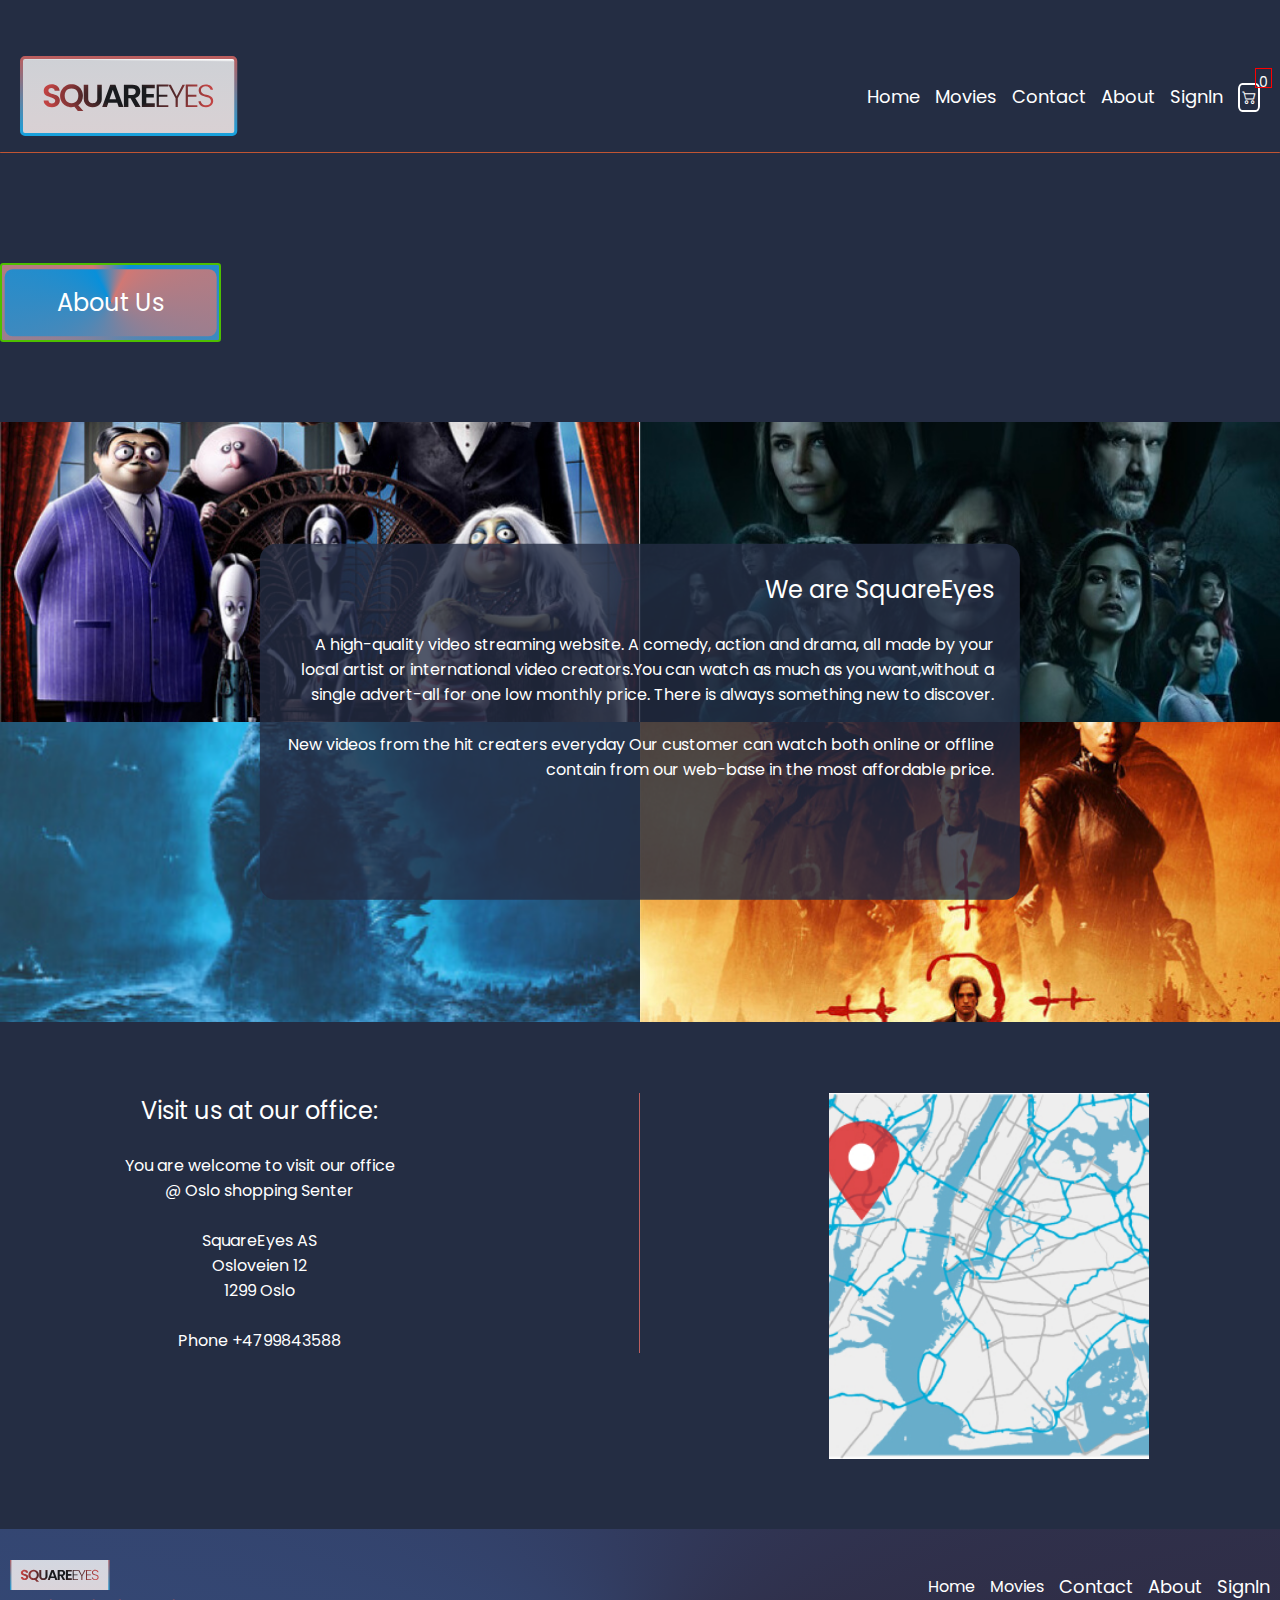
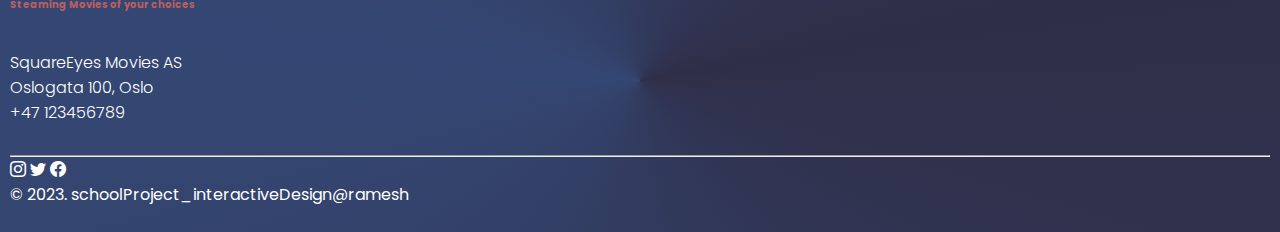
<file: about_us.html>
<!DOCTYPE html>
<html lang="en">

<head>
  <meta charset="UTF-8" />
  <meta http-equiv="X-UA-Compatible" content="IE=edge" />
  <meta name="viewport" content="width=device-width, initial-scale=1.0" />
  <title>SquareEyes| About us page</title>
  <link rel="stylesheet" href="css/style.css" />
  <script src="js/global.js" defer></script>
  <!-- Hotjar Tracking Code for https://interactivedi.netlify.app/ -->
<script>
  (function(h,o,t,j,a,r){
      h.hj=h.hj||function(){(h.hj.q=h.hj.q||[]).push(arguments)};
      h._hjSettings={hjid:3744164,hjsv:6};
      a=o.getElementsByTagName('head')[0];
      r=o.createElement('script');r.async=1;
      r.src=t+h._hjSettings.hjid+j+h._hjSettings.hjsv;
      a.appendChild(r);
  })(window,document,'https://static.hotjar.com/c/hotjar-','.js?sv=');
</script>
<link
rel="stylesheet"
href="https://cdn.jsdelivr.net/npm/bootstrap-icons@1.11.1/font/bootstrap-icons.css"
/>
</head>

<body>
    <!-- Header -->
    <header class="header">
      <nav class="container navbar">
        <span class="home_line_left line"></span>
        <div class="navbar_content row flex">
          <div
            class="logo_items"
            style="
              display: flex;
              justify-content: space-between;
              width: 100%;
              align-items: center;
            "
          >
            <a href="index.html"
              ><img src="images/logo.svg" alt="logo" class="logo_img"
            /></a>

            <ul class="navbar_menu_items">
              <li class="item">
                <a href="index.html" class="link">Home</a>
              </li>
              <li class="item">
                <a href="list_video_page.html" class="link">Movies</a>
              </li>

              <li class="item">
                <a href="contact_us.html" class="link">Contact</a>
              </li>
              <li class="item">
                <a href="about_us.html" class="link">About</a>
              </li>
              <li class="item">
                <a href="signin.html" class="link">SignIn</a>
              </li>
              <li class="item">
                <a href="cart.html"><i class="bi bi-cart2"></i></a>
                <div id="cartAmount" class="cartAmount">0</div>
              </li>
            </ul>

            <div class="navbar__icons">
              <i class="bi bi-list"></i>
              <i class="bi bi-x hide"></i>
            </div>
          </div>
        </div>
      </nav>
    </header>
  <!-- About Us  -->
  <section class="section about_us">
    <div class="container about_us_container">
      <button class="button section_title gradient_bg"><span>About Us</span></button>
      <div class="about_images">
        <img src="images/about_us_img_1.jpg" alt="aboutImg" class="about_img" />
        <img src="images/about_us_img_2.jpg" alt="aboutImg" class="about_img" />
        <img src="images/about_us_img_3.jpg" alt="aboutImg" class="about_img" />
        <img src="images/about_us_img_4.jpg" alt="aboutImg" class="about_img" />
        <div class="about_us_data gradient_bg">
          <h6>We are SquareEyes</h6>
          <br />
          <p>
            A high-quality video streaming website. A comedy, action and drama, all made by your local artist or
            international video creators.You can watch as much as you want,without a single advert-all for one low
            monthly price. There is always something new to discover. <br />
            <br />

            New videos from the hit creaters everyday Our customer can watch both online or offline contain from our
            web-base in the most affordable price.
          </p>
        </div>
      </div>
    </div>
  </section>

  <!-- Visit Us Page Section -->
  <section class="section visit_us_section">
    <div class="container visit_container">
      <div class="row flex">
        <div class="left_column">
          <div class="visit_us_data">
            <h6>Visit us at our office:</h6>
            <br />
            <p>
              You are welcome to visit our office <br />
              @ Oslo shopping Senter <br />
              <br />
              SquareEyes AS <br />
              Osloveien 12 <br />
              1299 Oslo <br /><br />
              Phone +4799843588
            </p>
          </div>
        </div>

        <div class="right_column">
          <div class="about_us_map map about_us_map">
            <img src="images/map.jpg" alt="map" />
          </div>
        </div>
      </div>
    </div>
  </section>

  <!-- Footer Section -->

  <footer>
    <div class="container">
      <div class="footer__navbar">
        <div class="logo_img">
          <img
            class=""
            src="images/logo.svg"
            style="height: 50%; width: 50%"
            alt="logo of the website"
          />
          <h5 class="solo">Steaming Movies of your choices</h5>
        </div>
        <div class="footer__navbar--options">
          <a href="index.html" class="home">Home</a>
          <a href="list_video_page.html" class="explore">Movies</a>
          <a href="contact_us.html" class="link">Contact</a>
          <a href="about_us.html" class="link">About</a>
          <a href="signin.html" class="link">SignIn</a>
       </div>
      </div>
      <address>
        SquareEyes Movies AS<br />
        Oslogata 100, Oslo<br />
        +47 123456789
      </address>
      <hr />
      <div class="socials-copyright">
        <div class="socials">
          <i class="bi bi-instagram"></i>
          <i class="bi bi-twitter"></i>
          <i class="bi bi-facebook"></i>
        </div>
        <div class="copyright">
          © 2023. schoolProject_interactiveDesign@ramesh
        </div>
      </div>
    </div>
  </footer>

  <!-- <footer class="footer footer_section">
    <div class="footer_container container flex">
      <div class="social_media">
        <a href="#"><img src="images/youtube-icon.svg" alt="youtubeImg" /></a>
        <a href="#"><img src="images/twitter-icon.svg" alt="twitterImg" /></a>
        <a href="#"><img src="images/instagram-icon.svg" alt="instagrameImg" /></a>
        <div>&copy;SquareEyes 2023-follow us in social media</div>
      </div>
    </div>
  </footer> -->
</body>

</html>
</file>
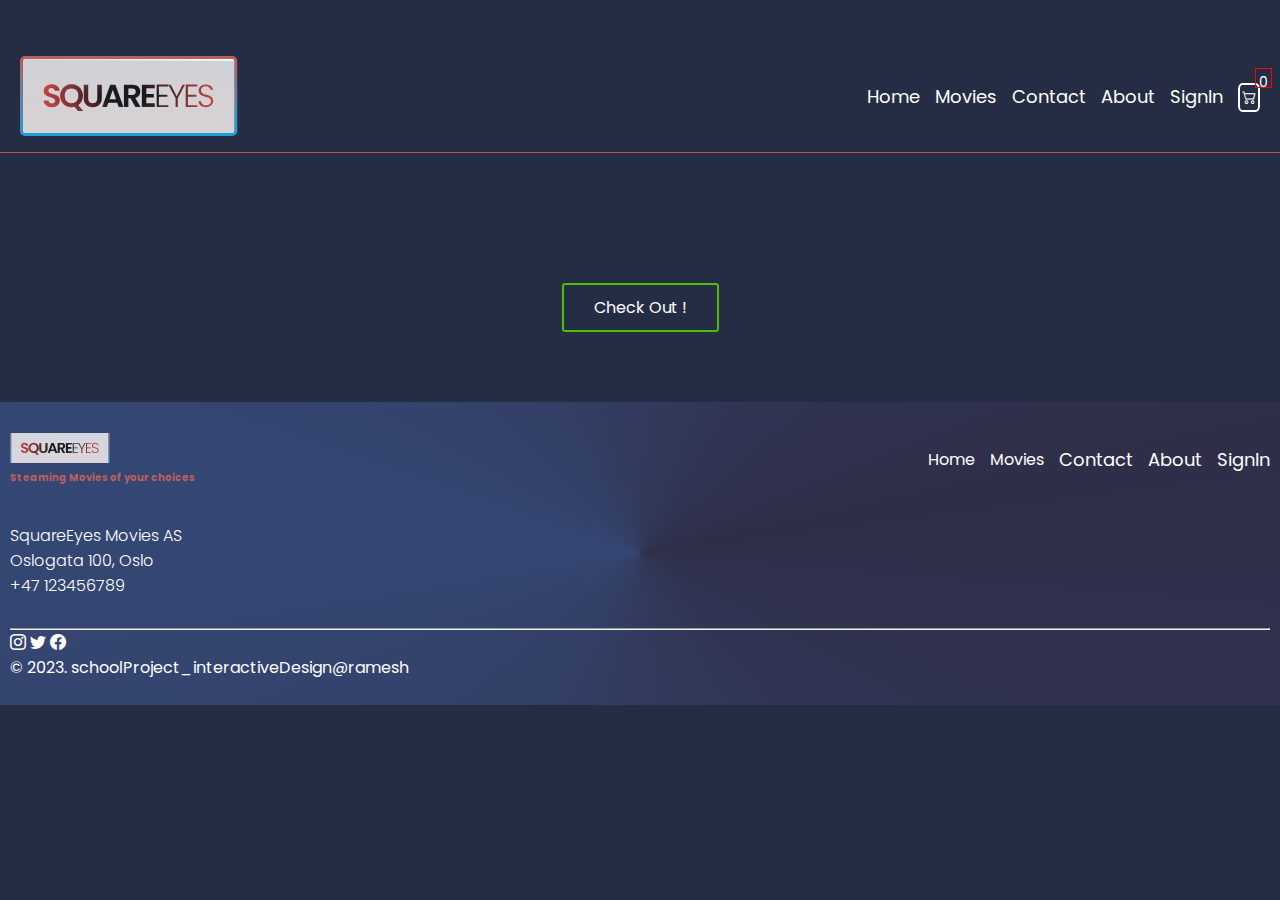
<file: cart.html>
<!DOCTYPE html>
<html lang="en">

<head>
  <meta charset="UTF-8" />
  <meta name="viewport" content="width=device-width, initial-scale=1.0" />
  <title>Document</title>
  <link rel="stylesheet" href="css/style.css" />
  <script src="js/global.js" defer></script>
  <script src="js/pages/cart.js" defer></script>
  <!-- Hotjar Tracking Code for https://interactivedi.netlify.app/ -->
  <script>
    (function (h, o, t, j, a, r) {
      h.hj = h.hj || function () { (h.hj.q = h.hj.q || []).push(arguments) };
      h._hjSettings = { hjid: 3744164, hjsv: 6 };
      a = o.getElementsByTagName('head')[0];
      r = o.createElement('script'); r.async = 1;
      r.src = t + h._hjSettings.hjid + j + h._hjSettings.hjsv;
      a.appendChild(r);
    })(window, document, 'https://static.hotjar.com/c/hotjar-', '.js?sv=');
  </script>
  <link rel="stylesheet" href="https://cdn.jsdelivr.net/npm/bootstrap-icons@1.11.1/font/bootstrap-icons.css" />
</head>

<body>
  <!-- Header -->
  <header class="header">
    <nav class="container navbar">
      <span class="home_line_left line"></span>
      <div class="navbar_content row flex">
        <div class="logo_items" style="
                display: flex;
                justify-content: space-between;
                width: 100%;
                align-items: center;
              ">
          <a href="index.html"><img src="images/logo.svg" alt="logo" class="logo_img" /></a>

          <ul class="navbar_menu_items">
            <li class="item">
              <a href="index.html" class="link">Home</a>
            </li>
            <li class="item">
              <a href="list_video_page.html" class="link">Movies</a>
            </li>

            <li class="item">
              <a href="contact_us.html" class="link">Contact</a>
            </li>
            <li class="item">
              <a href="about_us.html" class="link">About</a>
            </li>
            <li class="item">
              <a href="signin.html" class="link">SignIn</a>
            </li>
            <li class="item">
              <a href="cart.html"><i class="bi bi-cart2"></i></a>
              <div id="cartAmount" class="cartAmount">0</div>
            </li>
          </ul>

          <div class="navbar__icons">
            <i class="bi bi-list"></i>
            <i class="bi bi-x hide"></i>
          </div>
        </div>
      </div>
    </nav>
  </header>


  <section class="section video_shopping_section">
    <div class="container">

      <div id="basketItems" class="video_shopping_container video_cards">

      </div>
    </div>
    <button class="button" id="checkout">
      <a href="purchase_page_2.html">Check Out !</a>
    </button>

  </section>



  <!-- Footer Section -->

  <footer class="footer">
    <div class="container">
      <div class="footer__navbar">
        <div class="logo_img">
          <img class="" src="images/logo.svg" style="height: 50%; width: 50%" alt="logo of the website" />
          <h5 class="solo">Steaming Movies of your choices</h5>
        </div>
        <div class="footer__navbar--options">
          <a href="index.html" class="home">Home</a>
          <a href="list_video_page.html" class="explore">Movies</a>
          <a href="contact_us.html" class="link">Contact</a>
          <a href="about_us.html" class="link">About</a>
          <a href="signin.html" class="link">SignIn</a>
        </div>
      </div>
      <address>
        SquareEyes Movies AS<br />
        Oslogata 100, Oslo<br />
        +47 123456789
      </address>
      <hr />
      <div class="socials-copyright">
        <div class="socials">
          <i class="bi bi-instagram"></i>
          <i class="bi bi-twitter"></i>
          <i class="bi bi-facebook"></i>
        </div>
        <div class="copyright">
          © 2023. schoolProject_interactiveDesign@ramesh
        </div>
      </div>
    </div>
  </footer>
  <!-- <footer class="footer footer_section">
        <div class="footer_container container flex">
          <div class="social_media">
            <a href="#"><img src="images/youtube-icon.svg" alt="youtubeImg" /></a>
            <a href="#"><img src="images/twitter-icon.svg" alt="twitterImg" /></a>
            <a href="#"
              ><img src="images/instagram-icon.svg" alt="instagrameImg"
            /></a>
            <div>&copy;SquareEyes 2023-follow us in social media</div>
          </div>
        </div>
      </footer> -->
</body>

</html>
</file>
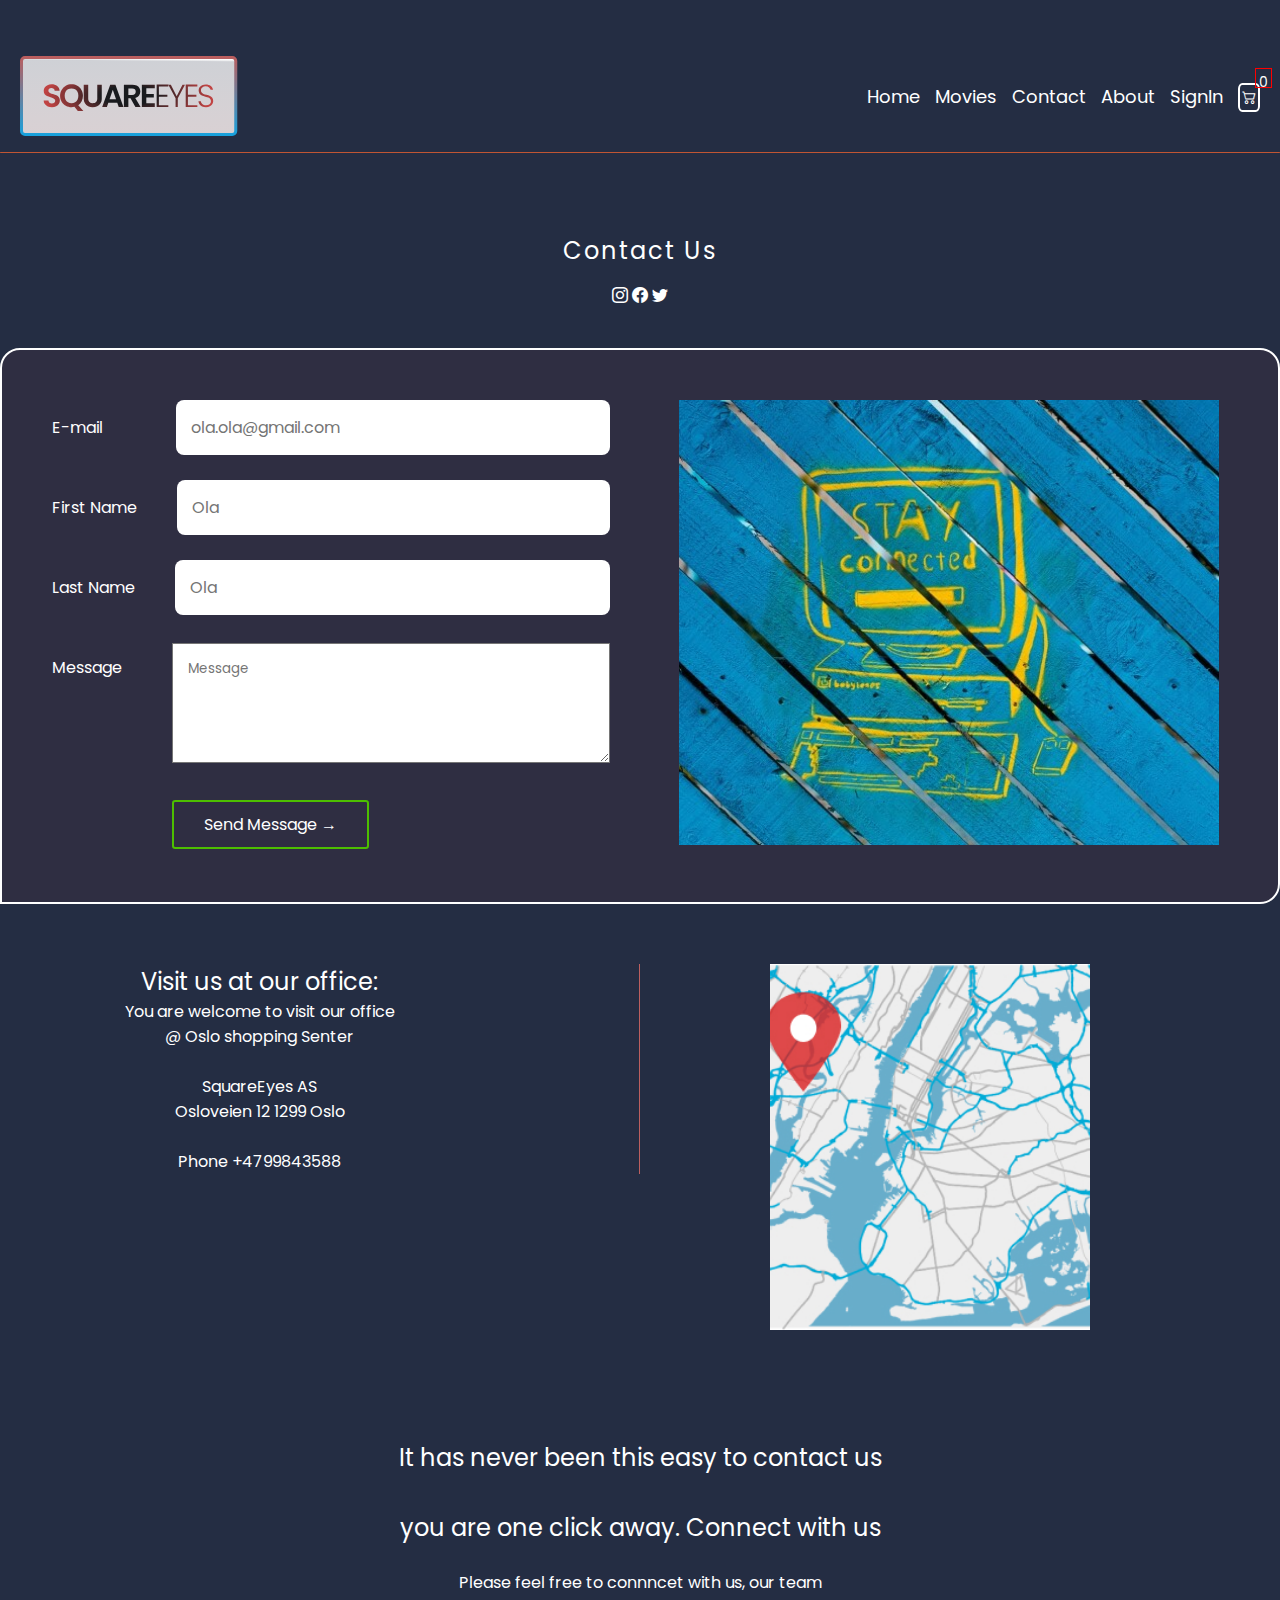
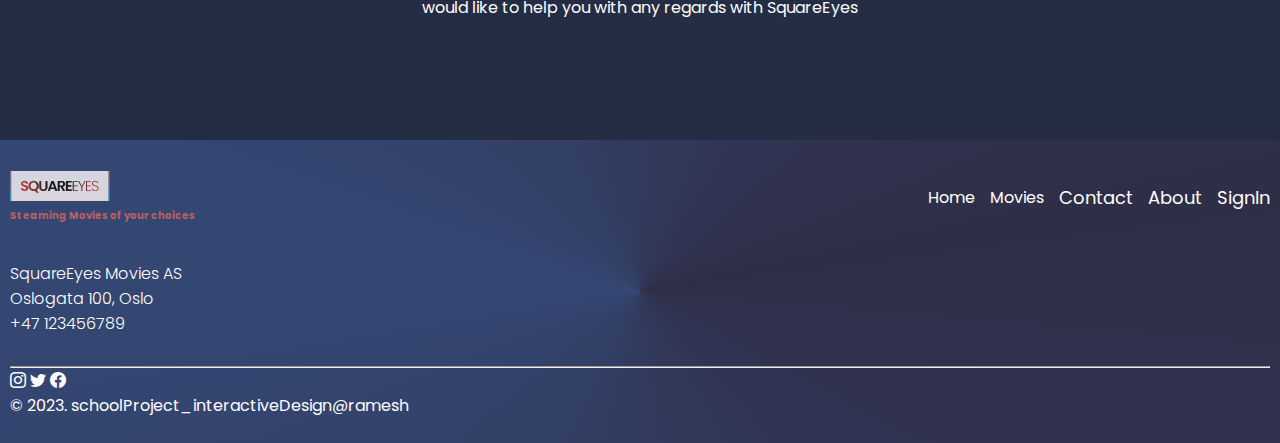
<file: contact_us.html>
<!DOCTYPE html>
<html lang="en">
  <head>
    <meta charset="UTF-8" />
    <meta http-equiv="X-UA-Compatible" content="IE=edge" />
    <meta name="description" content="Movies sites" />
    <meta name="viewport" content="width=device-width, initial-scale=1.0" />
    <title>SquareEye|Contact us page</title>
    <link rel="stylesheet" href="css/style.css" />
    <script src="js/global.js" defer></script>
    <!-- Hotjar Tracking Code for https://interactivedi.netlify.app/ -->
    <script>
      (function (h, o, t, j, a, r) {
        h.hj =
          h.hj ||
          function () {
            (h.hj.q = h.hj.q || []).push(arguments);
          };
        h._hjSettings = { hjid: 3744164, hjsv: 6 };
        a = o.getElementsByTagName("head")[0];
        r = o.createElement("script");
        r.async = 1;
        r.src = t + h._hjSettings.hjid + j + h._hjSettings.hjsv;
        a.appendChild(r);
      })(window, document, "https://static.hotjar.com/c/hotjar-", ".js?sv=");
    </script>
    <link
      rel="stylesheet"
      href="https://cdn.jsdelivr.net/npm/bootstrap-icons@1.11.1/font/bootstrap-icons.css"
    />
  </head>
  <body>
    <!-- Header -->
    <header class="header">
      <nav class="container navbar">
        <span class="home_line_left line"></span>
        <div class="navbar_content row flex">
          <div
            class="logo_items"
            style="
              display: flex;
              justify-content: space-between;
              width: 100%;
              align-items: center;
            "
          >
            <a href="index.html"
              ><img src="images/logo.svg" alt="logo" class="logo_img"
            /></a>

            <ul class="navbar_menu_items">
              <li class="item">
                <a href="index.html" class="link">Home</a>
              </li>
              <li class="item">
                <a href="list_video_page.html" class="link">Movies</a>
              </li>

              <li class="item">
                <a href="contact_us.html" class="link">Contact</a>
              </li>
              <li class="item">
                <a href="about_us.html" class="link">About</a>
              </li>
              <li class="item">
                <a href="signin.html" class="link">SignIn</a>
              </li>
              <li class="item">
                <a href="cart.html"><i class="bi bi-cart2"></i></a>
                <div id="cartAmount" class="cartAmount">0</div>
              </li>
            </ul>

            <div class="navbar__icons">
              <i class="bi bi-list"></i>
              <i class="bi bi-x hide"></i>
            </div>
          </div>
        </div>
      </nav>
    </header>
    <!-- Contact Us Section -->
    <section class="section contact_us_section">
      <div class="container contact_us_container">
        <div class="social_media">
          <h6>Contact Us</h6>
          <a href="#"><i class="bi bi-instagram"></i></a>
          <a href="#"><i class="bi bi-facebook"></i></a>
          <a href="#"><i class="bi bi-twitter"></i></a>
        </div>
        <div class="row contact_row flex">
          <div class="left_column">
            <form class="contact_us_form" action="sent_message.html">
              <div class="input_field">
                <label>E-mail</label>
                <input
                  type="email"
                  placeholder="ola.ola@gmail.com"
                  id="email_input"
                  required
                />
              </div>
              <div class="input_field">
                <label>First Name</label>
                <input type="text" placeholder="Ola" required />
              </div>
              <div class="input_field">
                <label>Last Name</label>
                <input type="text" placeholder="Ola" required />
              </div>
              <div class="input_field">
                <label>Message</label>
                <textarea required placeholder="Message"></textarea>
              </div>
              <button class="button">Send Message &rarr;</button>
            </form>
          </div>
          <div class="right_column">
            <img
              src="images/contact_us_img.jpg"
              alt="contact_us_img"
              class="contact_us_img"
            />
          </div>
        </div>
      </div>
    </section>

    <!-- Contact Us Page Section -->
    <section class="section contact_us_section">
      <div class="container contact_container">
        <div class="row flex">
          <div class="left_column">
            <div class="visit_us_data">
              <h6>Visit us at our office:</h6>
              <p>
                You are welcome to visit our office <br />
                @ Oslo shopping Senter <br />
                <br />
                SquareEyes AS <br />
                Osloveien 12 1299 Oslo <br /><br />
                Phone +4799843588
              </p>
            </div>
          </div>

          <div class="right_column">
            <div class="contact_us_map map contact_map">
              <img src="images/map.jpg" alt="map" />
            </div>
          </div>
        </div>
      </div>
    </section>

    <!-- Contact Us Message -->
    <section class="section contact_us_msg_section">
      <div class="container contact_us_msg_container">
        <h6>
          It has never been this easy to contact us <br />
          <br />
          you are one click away. Connect with us
        </h6>
        <br />
        <p>
          Please feel free to connncet with us, our team <br />
          would like to help you with any regards with SquareEyes
        </p>
      </div>
    </section>

    <!-- Footer Section -->
    <footer>
      <div class="container">
        <div class="footer__navbar">
          <div class="logo_img">
            <img
              class=""
              src="images/logo.svg"
              style="height: 50%; width: 50%"
              alt="logo of the website"
            />
            <h5 class="solo">Steaming Movies of your choices</h5>
          </div>
          <div class="footer__navbar--options">
            <a href="index.html" class="home">Home</a>
            <a href="list_video_page.html" class="explore">Movies</a>
            <a href="contact_us.html" class="link">Contact</a>
            <a href="about_us.html" class="link">About</a>
            <a href="signin.html" class="link">SignIn</a>
         </div>
        </div>
        <address>
          SquareEyes Movies AS<br />
          Oslogata 100, Oslo<br />
          +47 123456789
        </address>
        <hr />
        <div class="socials-copyright">
          <div class="socials">
            <i class="bi bi-instagram"></i>
            <i class="bi bi-twitter"></i>
            <i class="bi bi-facebook"></i>
          </div>
          <div class="copyright">
            © 2023. schoolProject_interactiveDesign@ramesh
          </div>
        </div>
      </div>
    </footer>

    <!-- <footer class="footer footer_section">
      <div class="footer_container container flex">
        <div class="social_media">
          <a href="#"><img src="images/youtube-icon.svg" alt="youtubeImg" /></a>
          <a href="#"><img src="images/twitter-icon.svg" alt="twitterImg" /></a>
          <a href="#"
            ><img src="images/instagram-icon.svg" alt="instagrameImg"
          /></a>
          <div>&copy;SquareEyes 2023-follow us in social media</div>
        </div>
      </div>
    </footer> -->
  </body>
</html>
</file>
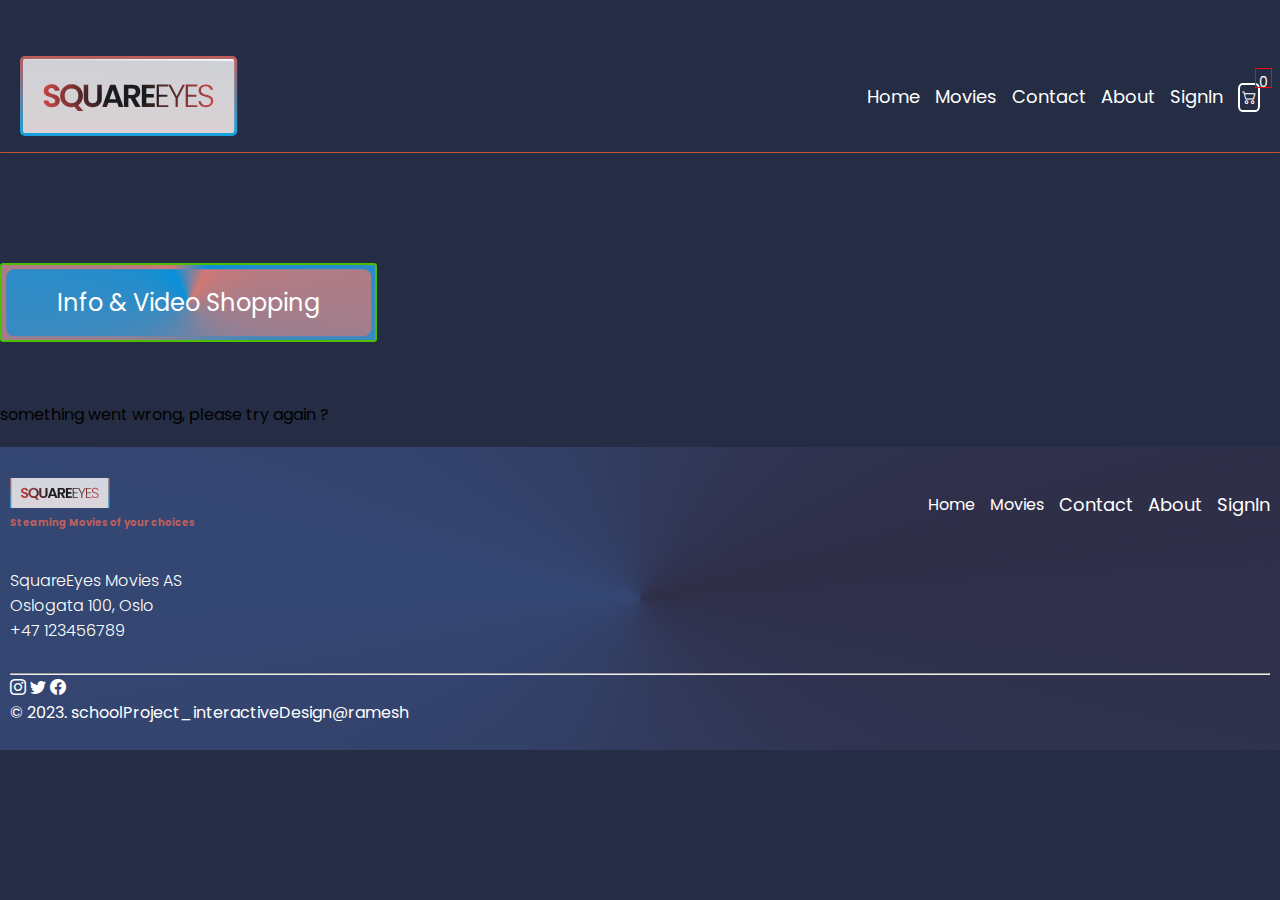
<file: list_video_page.html>
<!DOCTYPE html>
<html lang="en">
  <head>
    <meta charset="UTF-8" />
    <meta http-equiv="X-UA-Compatible" content="IE=edge" />
    <meta name="viewport" content="width=device-width, initial-scale=1.0" />
    <title>list_video_page</title>
    <link rel="stylesheet" href="css/style.css" />
    <script src="js/pages/store.js" defer></script>
    <script src="js/global.js" defer></script>
    <!-- Hotjar Tracking Code for https://interactivedi.netlify.app/ -->
    <script>
      (function(h,o,t,j,a,r){
      h.hj=h.hj||function(){(h.hj.q=h.hj.q||[]).push(arguments)};
      h._hjSettings={hjid:3744164,hjsv:6};
      a=o.getElementsByTagName('head')[0];
      r=o.createElement('script');r.async=1;
      r.src=t+h._hjSettings.hjid+j+h._hjSettings.hjsv;
      a.appendChild(r);
      })(window,document,'https://static.hotjar.com/c/hotjar-','.js?sv=');
    </script> 
    <link
      rel="stylesheet"
      href="https://cdn.jsdelivr.net/npm/bootstrap-icons@1.11.1/font/bootstrap-icons.css"
    />
  </head>

  <body>
    <!-- Header -->
    <header class="header">
      <nav class="container navbar">
        <span class="home_line_left line"></span>
        <div class="navbar_content row flex">
          <div
            class="logo_items"
            style="
              display: flex;
              justify-content: space-between;
              width: 100%;
              align-items: center;
            "
          >
            <a href="index.html"
              ><img src="images/logo.svg" alt="logo" class="logo_img"
            /></a>

            <ul class="navbar_menu_items">
              <li class="item">
                <a href="index.html" class="link">Home</a>
              </li>
              <li class="item">
                <a href="list_video_page.html" class="link">Movies</a>
              </li>

              <li class="item">
                <a href="contact_us.html" class="link">Contact</a>
              </li>
              <li class="item">
                <a href="about_us.html" class="link">About</a>
              </li>
              <li class="item">
                <a href="signin.html" class="link">SignIn</a>
              </li>
              <li class="item">
                <a href="cart.html"><i class="bi bi-cart2"></i></a>
                <div id="cartAmount" class="cartAmount">0</div>
              </li>
            </ul>

            <div class="navbar__icons">
              <i class="bi bi-list"></i>
              <i class="bi bi-x hide"></i>
            </div>
          </div>
        </div>
      </nav>
    </header>

    <!-- Info & Video Cart Shopping Section -->
    <section class="section video_shopping_section">
      <div class="container">
        <button class="button section_title gradient_bg">
          <span>Info & Video Shopping</span>
        </button>
        <div
          id="shop_display"
          class="video_shopping_container video_cards"
        ></div>
      </div>
    </section>

    <!-- Footer Section -->

    <footer>
      <div class="container">
        <div class="footer__navbar">
          <div class="logo_img">
            <img
              class=""
              src="images/logo.svg"
              style="height: 50%; width: 50%"
              alt="logo of the website"
            />
            <h5 class="solo">Steaming Movies of your choices</h5>
          </div>
          <div class="footer__navbar--options">
            <a href="index.html" class="home">Home</a>
            <a href="list_video_page.html" class="explore">Movies</a>
            <a href="contact_us.html" class="link">Contact</a>
            <a href="about_us.html" class="link">About</a>
            <a href="signin.html" class="link">SignIn</a>
         </div>
        </div>
        <address>
          SquareEyes Movies AS<br />
          Oslogata 100, Oslo<br />
          +47 123456789
        </address>
        <hr />
        <div class="socials-copyright">
          <div class="socials">
            <i class="bi bi-instagram"></i>
            <i class="bi bi-twitter"></i>
            <i class="bi bi-facebook"></i>
          </div>
          <div class="copyright">
            © 2023. schoolProject_interactiveDesign@ramesh
          </div>
        </div>
      </div>
    </footer>
    <!-- <footer class="footer footer_section">
      <div class="footer_container container flex">
        <div class="social_media">
          <a href="#"><img src="images/youtube-icon.svg" alt="youtubeImg" /></a>
          <a href="#"><img src="images/twitter-icon.svg" alt="twitterImg" /></a>
          <a href="#"
            ><img src="images/instagram-icon.svg" alt="instagrameImg"
          /></a>
          <div>&copy;SquareEyes 2023-follow us in social media</div>
        </div>
      </div>
    </footer> -->
  </body>
</html>
</file>
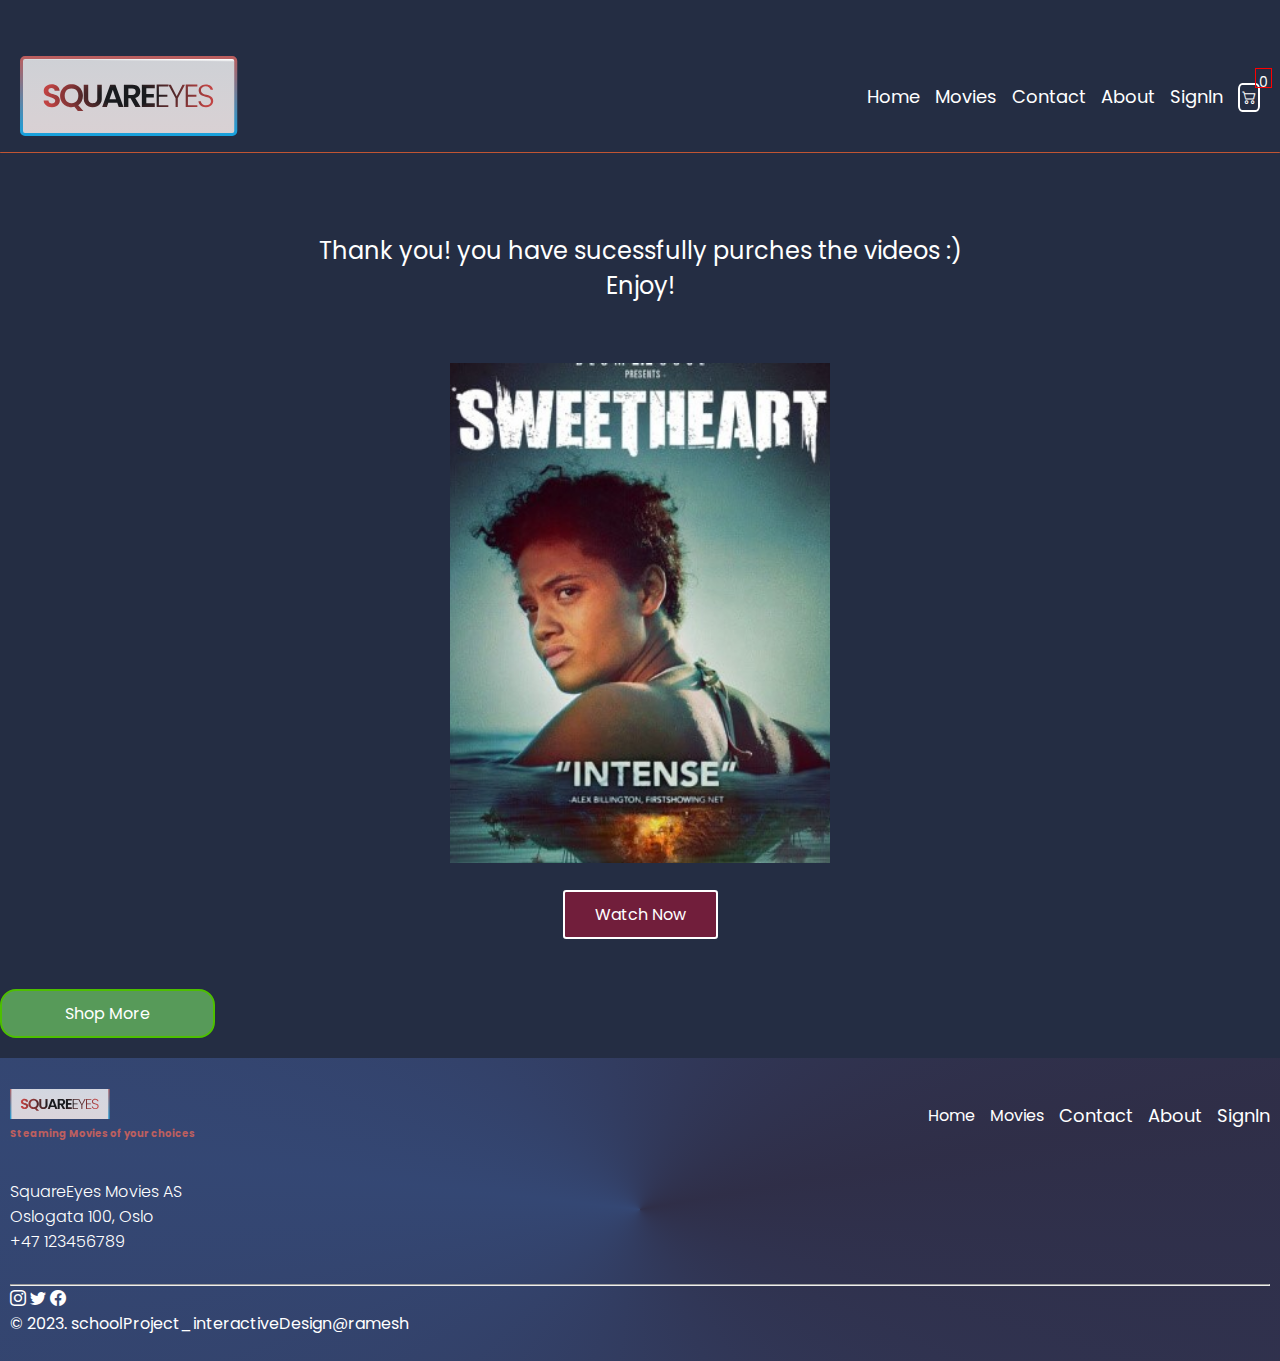
<file: paid_page.html>
<!DOCTYPE html>
<html lang="en">
  <head>
    <meta charset="UTF-8" />
    <meta http-equiv="X-UA-Compatible" content="IE=edge" />
    <meta name="viewport" content="width=device-width, initial-scale=1.0" />
    <title>Document</title>
    <link rel="stylesheet" href="css/style.css" />
    <script src="js/global.js" defer></script>
    <!-- Hotjar Tracking Code for https://interactivedi.netlify.app/ -->
    <script>
      (function(h,o,t,j,a,r){
      h.hj=h.hj||function(){(h.hj.q=h.hj.q||[]).push(arguments)};
      h._hjSettings={hjid:3744164,hjsv:6};
      a=o.getElementsByTagName('head')[0];
      r=o.createElement('script');r.async=1;
      r.src=t+h._hjSettings.hjid+j+h._hjSettings.hjsv;
      a.appendChild(r);
      })(window,document,'https://static.hotjar.com/c/hotjar-','.js?sv=');
    </script>
<link
rel="stylesheet"
href="https://cdn.jsdelivr.net/npm/bootstrap-icons@1.11.1/font/bootstrap-icons.css"
/>
  </head>
  <body>
      <!-- Header -->
      <header class="header">
        <nav class="container navbar">
          <span class="home_line_left line"></span>
          <div class="navbar_content row flex">
            <div
              class="logo_items"
              style="
                display: flex;
                justify-content: space-between;
                width: 100%;
                align-items: center;
              "
            >
              <a href="index.html"
                ><img src="images/logo.svg" alt="logo" class="logo_img"
              /></a>
  
              <ul class="navbar_menu_items">
                <li class="item">
                  <a href="index.html" class="link">Home</a>
                </li>
                <li class="item">
                  <a href="list_video_page.html" class="link">Movies</a>
                </li>
  
                <li class="item">
                  <a href="contact_us.html" class="link">Contact</a>
                </li>
                <li class="item">
                  <a href="about_us.html" class="link">About</a>
                </li>
                <li class="item">
                  <a href="signin.html" class="link">SignIn</a>
                </li>
                <li class="item">
                  <a href="cart.html"><i class="bi bi-cart2"></i></a>
                  <div id="cartAmount" class="cartAmount">0</div>
                </li>
              </ul>
  
              <div class="navbar__icons">
                <i class="bi bi-list"></i>
                <i class="bi bi-x hide"></i>
              </div>
            </div>
          </div>
        </nav>
      </header>
    <!-- Paid Section -->
    <section class="section message_sent_section">
      <div class="container message_sent_container">
        <h6>
          Thank you! you have sucessfully purches the videos :) <br />
          Enjoy!
        </h6>
      </div>
    </section>

    <!--Paid Section Card -->
    <section class="section paid_section">
      <div class="container paid_container">
        <div class="paid_card">
          <div>
            <img src="images/paid_img.jpg" alt="cart img" />
            <button class="button watch_now_btn">
              <a href="https://www.youtube.com/watch?v=kyg3gU09SX8" target="_blank">Watch Now</a>
            </button>
          </div>
        </div>
        <button class="button shop_more">
          <span>
            <a href="list_video_page.html" target="_blank">Shop More</a>
          </span>
        </button>
      </div>
    </section>

    <!-- Footer Section -->
    <footer>
      <div class="container">
        <div class="footer__navbar">
          <div class="logo_img">
            <img
              class=""
              src="images/logo.svg"
              style="height: 50%; width: 50%"
              alt="logo of the website"
            />
            <h5 class="solo">Steaming Movies of your choices</h5>
          </div>
          <div class="footer__navbar--options">
            <a href="index.html" class="home">Home</a>
            <a href="list_video_page.html" class="explore">Movies</a>
            <a href="contact_us.html" class="link">Contact</a>
            <a href="about_us.html" class="link">About</a>
            <a href="signin.html" class="link">SignIn</a>
         </div>
        </div>
        <address>
          SquareEyes Movies AS<br />
          Oslogata 100, Oslo<br />
          +47 123456789
        </address>
        <hr />
        <div class="socials-copyright">
          <div class="socials">
            <i class="bi bi-instagram"></i>
            <i class="bi bi-twitter"></i>
            <i class="bi bi-facebook"></i>
          </div>
          <div class="copyright">
            © 2023. schoolProject_interactiveDesign@ramesh
          </div>
        </div>
      </div>
    </footer>
    <!-- <footer class="footer footer_section">
      <div class="footer_container container flex">
        <div class="social_media">
          <a href="#"><img src="images/youtube-icon.svg" alt="youtubeImg" /></a>
          <a href="#"><img src="images/twitter-icon.svg" alt="twitterImg" /></a>
          <a href="#"><img src="images/instagram-icon.svg" alt="instagrameImg" /></a>
          <div>&copy;SquareEyes 2023-follow us in social media</div>
        </div>
      </div>
    </footer> -->
  </body>
</html>
</file>
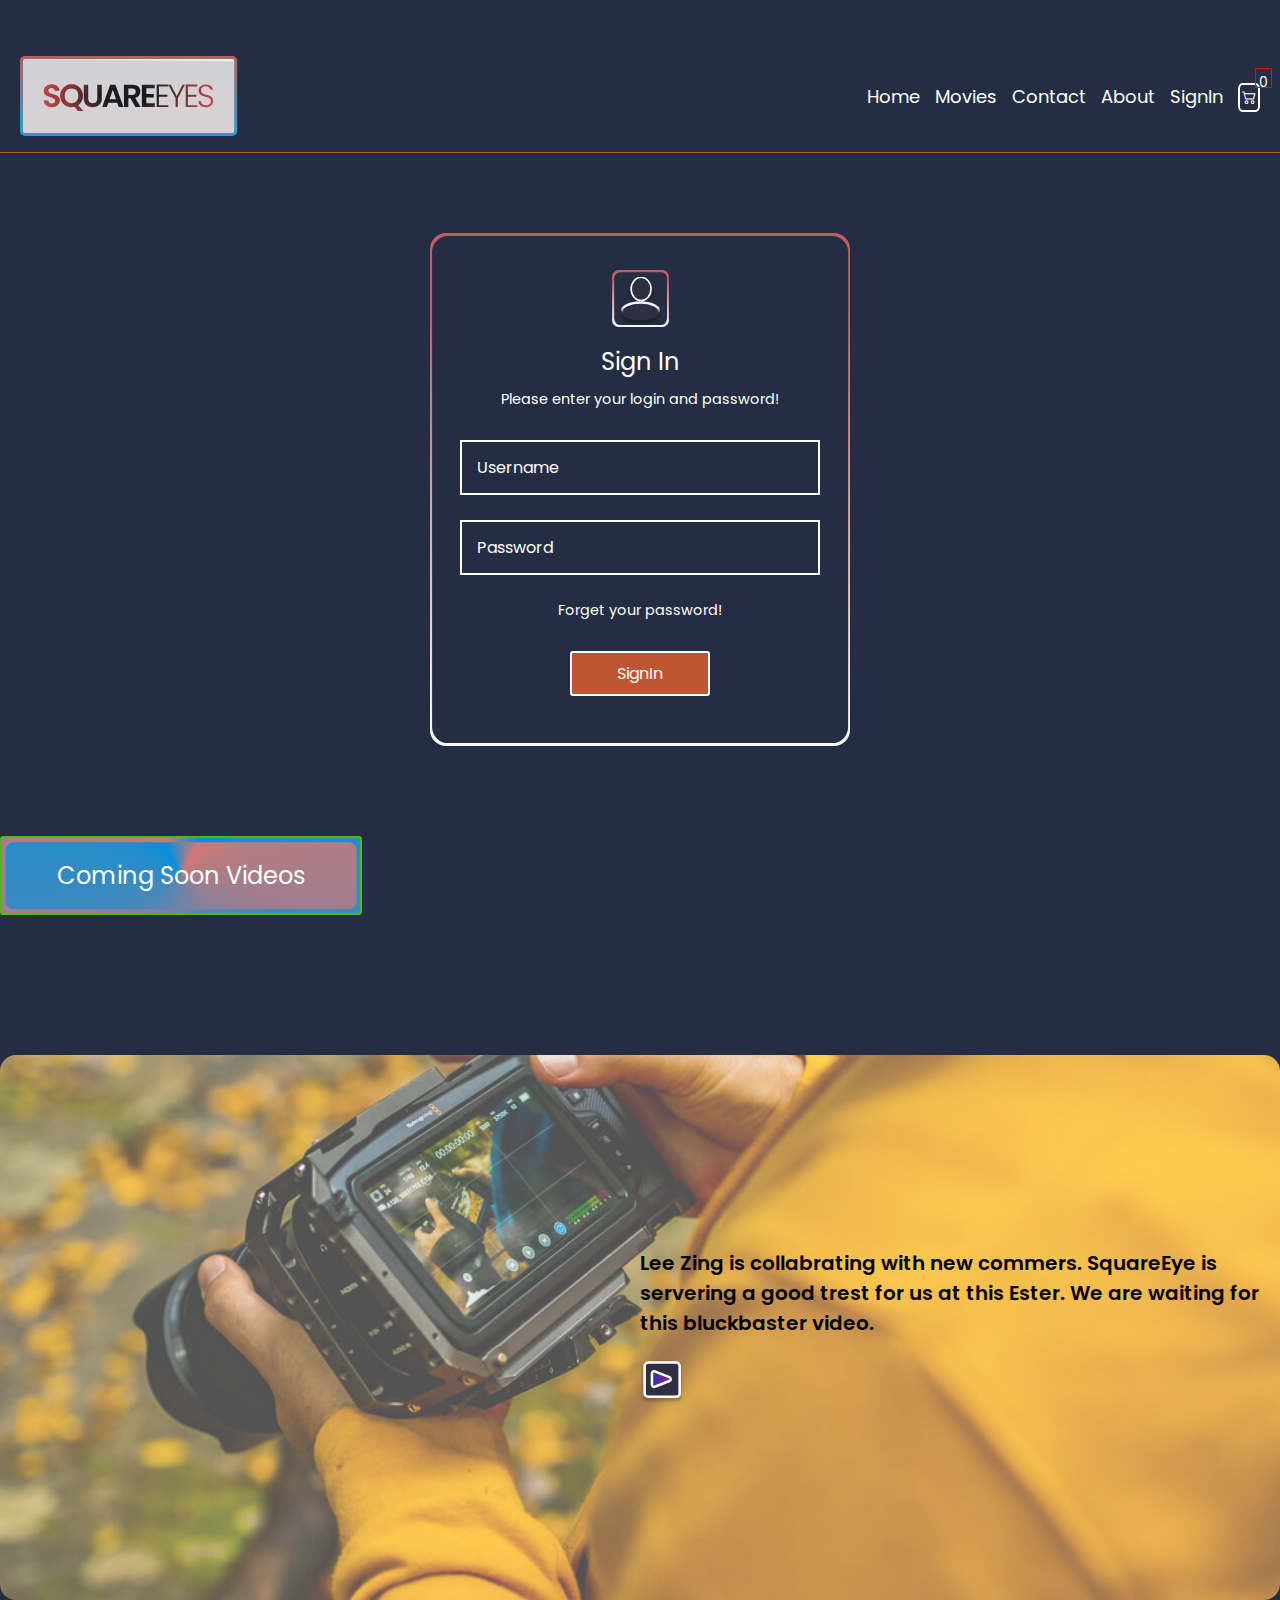
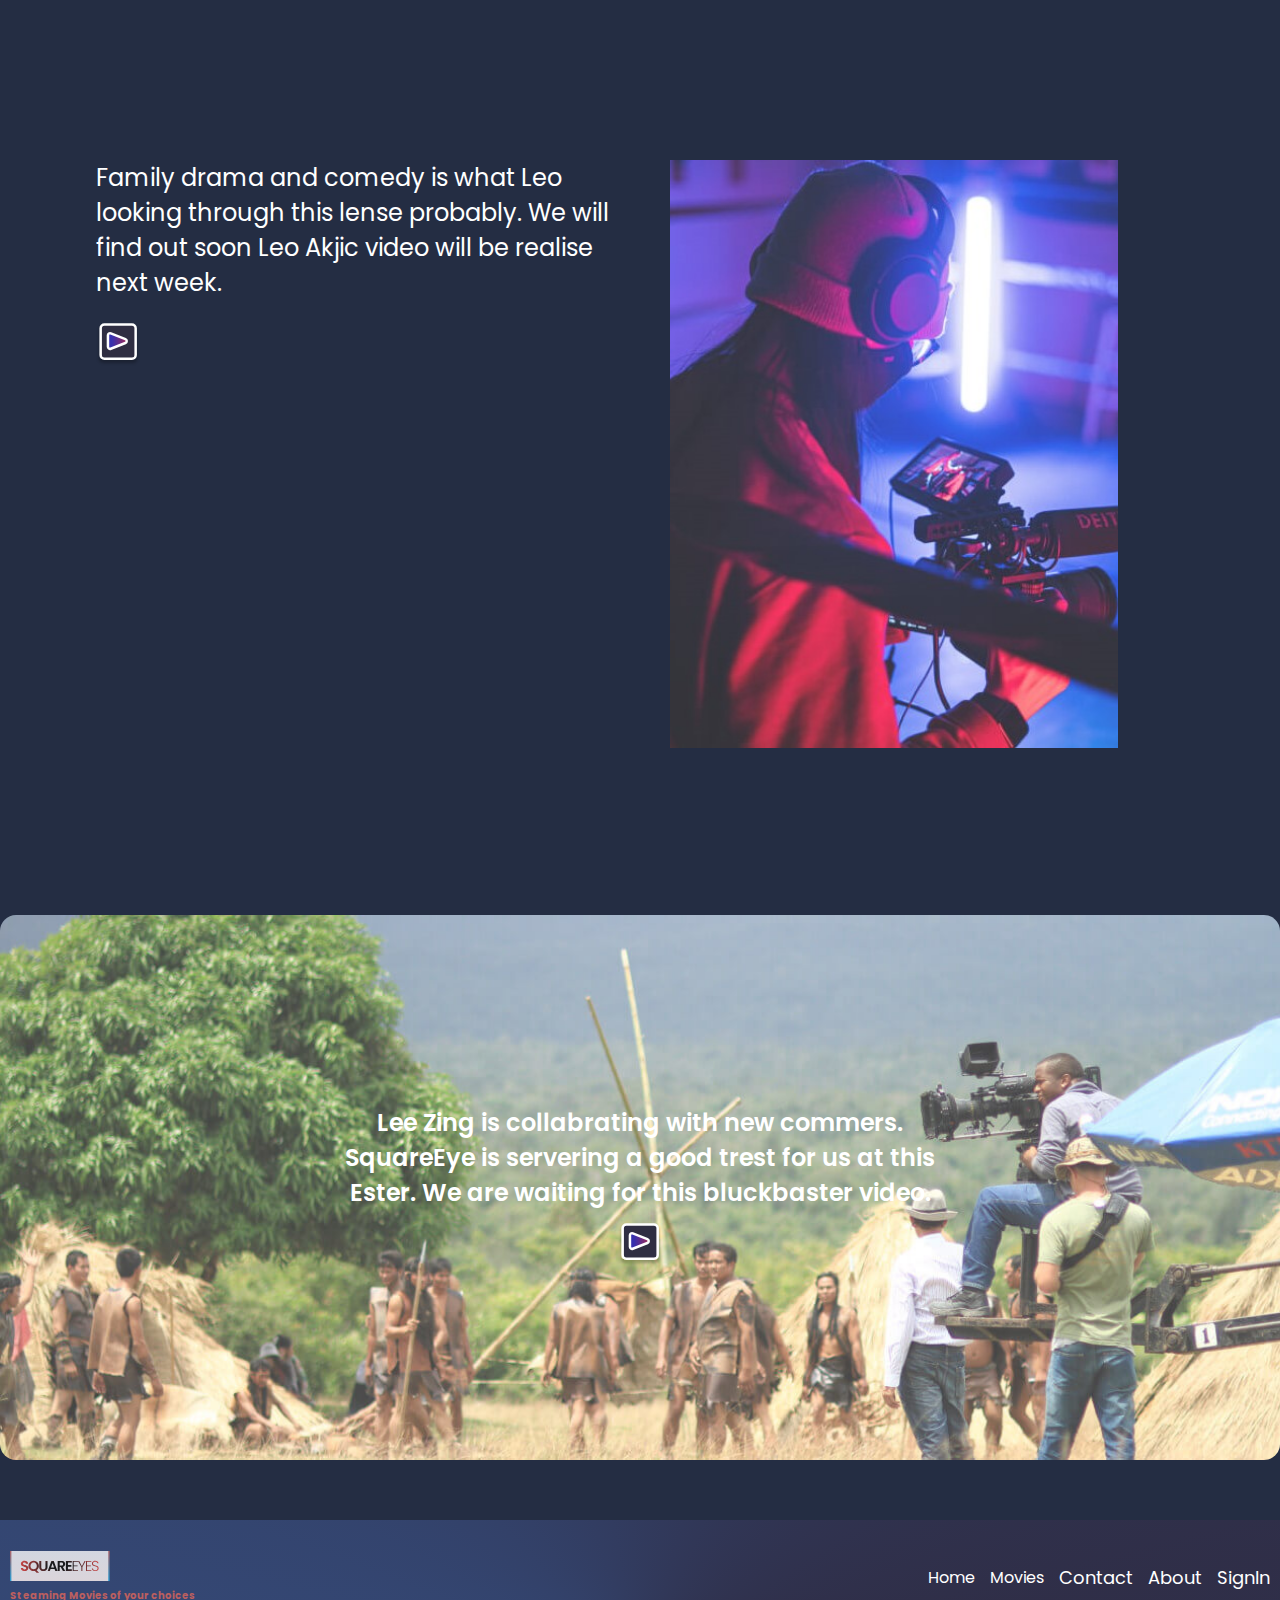
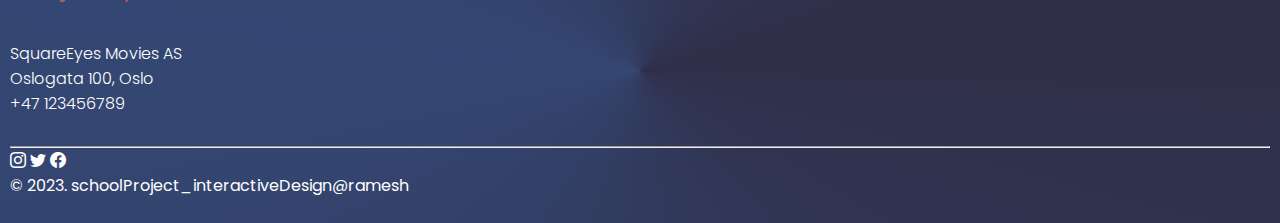
<file: personal.html>
<!DOCTYPE html>
<html lang="en">
  <head>
    <meta charset="UTF-8" />
    <meta http-equiv="X-UA-Compatible" content="IE=edge" />
    <meta name="viewport" content="width=device-width, initial-scale=1.0" />
    <title>Personal Page|</title>
    <link rel="stylesheet" href="css/style.css" />
    <script src="js/global.js" defer></script>
    <script src="js/pages/personal.js" defer></script>

    <!-- Hotjar Tracking Code for https://interactivedi.netlify.app/ -->
   <script>
     (function(h,o,t,j,a,r){
      h.hj=h.hj||function(){(h.hj.q=h.hj.q||[]).push(arguments)};
      h._hjSettings={hjid:3744164,hjsv:6};
      a=o.getElementsByTagName('head')[0];
      r=o.createElement('script');r.async=1;
      r.src=t+h._hjSettings.hjid+j+h._hjSettings.hjsv;
      a.appendChild(r);
      })(window,document,'https://static.hotjar.com/c/hotjar-','.js?sv=');
    </script> 
<link
rel="stylesheet"
href="https://cdn.jsdelivr.net/npm/bootstrap-icons@1.11.1/font/bootstrap-icons.css"
/>
  </head>
  <body>
      <!-- Header -->
      <header class="header">
        <nav class="container navbar">
          <span class="home_line_left line"></span>
          <div class="navbar_content row flex">
            <div
              class="logo_items"
              style="
                display: flex;
                justify-content: space-between;
                width: 100%;
                align-items: center;
              "
            >
              <a href="index.html"
                ><img src="images/logo.svg" alt="logo" class="logo_img"
              /></a>
  
              <ul class="navbar_menu_items">
                <li class="item">
                  <a href="index.html" class="link">Home</a>
                </li>
                <li class="item">
                  <a href="list_video_page.html" class="link">Movies</a>
                </li>
  
                <li class="item">
                  <a href="contact_us.html" class="link">Contact</a>
                </li>
                <li class="item">
                  <a href="about_us.html" class="link">About</a>
                </li>
                <li class="item">
                  <a id="signout_btn" class="link">signout</a>
                </li>
                <li class="item">
                  <a href="cart.html"><i class="bi bi-cart2"></i></a>
                  <div id="cartAmount" class="cartAmount">0</div>
                </li>
              </ul>
  
              <div class="navbar__icons">
                <i class="bi bi-list"></i>
                <i class="bi bi-x hide"></i>
              </div>
            </div>
          </div>
        </nav>
      </header>

    <!-- Personal Section -->
    <!-- Home Section -->
    <section class="section home personal_section">
      <h6 class="section_subtitle">You are logged in</h6>
      <div class="personal_container home_container container">
        <div class="row flex">
          <div class="left_column">
            <h6>You have recently purchase these video <br> Enjoy! Don't forget to share your <br> experince with us !</h6>
          </div>
          <div class="right_column">
            <div class="home_images">
              <img src="images/home-img-1.jpg" alt="homeImg" class="home-img2" />
              <img src="images/home-img-2.jpg" alt="homeImg" class="home-img1" />
            </div>
          </div>
        </div>
      </div>
    </section>

    <!-- New Content Creator -->
     <section class="section creator_section">
      <div class="container creator_container">
      <h6 class="section_subtitle">You  may be interested to know more about:</h6>

        <button class="button section_title gradient_bg"><span>New Content Creator</span></button>

         <div class="creator_row row flex">
          <div class="column flex">
            <div class="details">
              <p>
                <b> Lee Zing,</b> <br />
                She is very popular video contributor in our site, She creates social encomy and unbalance life work vedios in funny way. Her vedio is watch by over 50million people so far.
              </p>
              <a href="https://www.youtube.com/watch?v=iwVBz6HNK7E">
                <img src="images/play-button.svg" alt="" class="play_btn" />
              </a>
            </div>
            <img src="images/creator-img-1.jpg" alt="" />
          </div>
        </div>

        <div class="creator_row row flex">
          <div class="column flex">
            <div class="details">
              <p>Donaldson (born May 7, 1990), better known as MrB, is an American video maker and social activities. He is credited with pioneering a genre of funny fails video making that centres on expensive stunts.His videos are watched and enjoyed by 130 million and up over.</p>
              <a href="https://www.youtube.com/watch?v=iwVBz6HNK7E">
                <img src="images/play-button.svg" alt="" class="play_btn" />
              </a>
            </div>
            <img src="images/creator-img-2.jpg" alt="" />
          </div>
        </div>

        <div class="creator_row row flex">
          <div class="column flex">
            <div class="details">
              <p>Donaldson (born May 7, 1990), better known as MrB, is an American video maker and social activities. He is credited with pioneering a genre of funny fails video making that centres on expensive stunts.His videos are watched and enjoyed by 130 million and up over.</p>
              <a href="https://www.youtube.com/watch?v=iwVBz6HNK7E">
                <img src="images/play-button.svg" alt="" class="play_btn" />
              </a>
            </div>
            <img src="images/creator-img-3.jpg" alt="" />
          </div>
        </div>
        </div>
      </div>
    </section>

  <!-- Footer Section -->
  <footer>
    <div class="container">
      <div class="footer__navbar">
        <div class="logo_img">
          <img
            class=""
            src="images/logo.svg"
            style="height: 50%; width: 50%"
            alt="logo of the website"
          />
          <h5 class="solo">Steaming Movies of your choices</h5>
        </div>
        <div class="footer__navbar--options">
          <a href="index.html" class="home">Home</a>
          <a href="list_video_page.html" class="explore">Movies</a>
          <a href="contact_us.html" class="link">Contact</a>
          <a href="about_us.html" class="link">About</a>
          <a href="signin.html" class="link">SignIn</a>
       </div>
      </div>
      <address>
        SquareEyes Movies AS<br />
        Oslogata 100, Oslo<br />
        +47 123456789
      </address>
      <hr />
      <div class="socials-copyright">
        <div class="socials">
          <i class="bi bi-instagram"></i>
          <i class="bi bi-twitter"></i>
          <i class="bi bi-facebook"></i>
        </div>
        <div class="copyright">
          © 2023. schoolProject_interactiveDesign@ramesh
        </div>
      </div>
    </div>
  </footer>
    <!-- <footer class="footer footer_section">
      <div class="footer_container container flex">
        <div class="social_media">
          <a href="#"><img src="images/youtube-icon.svg" alt="youtubeImg" /></a>
          <a href="#"><img src="images/twitter-icon.svg" alt="twitterImg" /></a>
          <a href="#"><img src="images/instagram-icon.svg" alt="instagrameImg" /></a>
          <div>&copy;SquareEyes 2023-follow us in social media</div>
        </div>
      </div>
    </footer> -->
  </body>
</html>
</file>
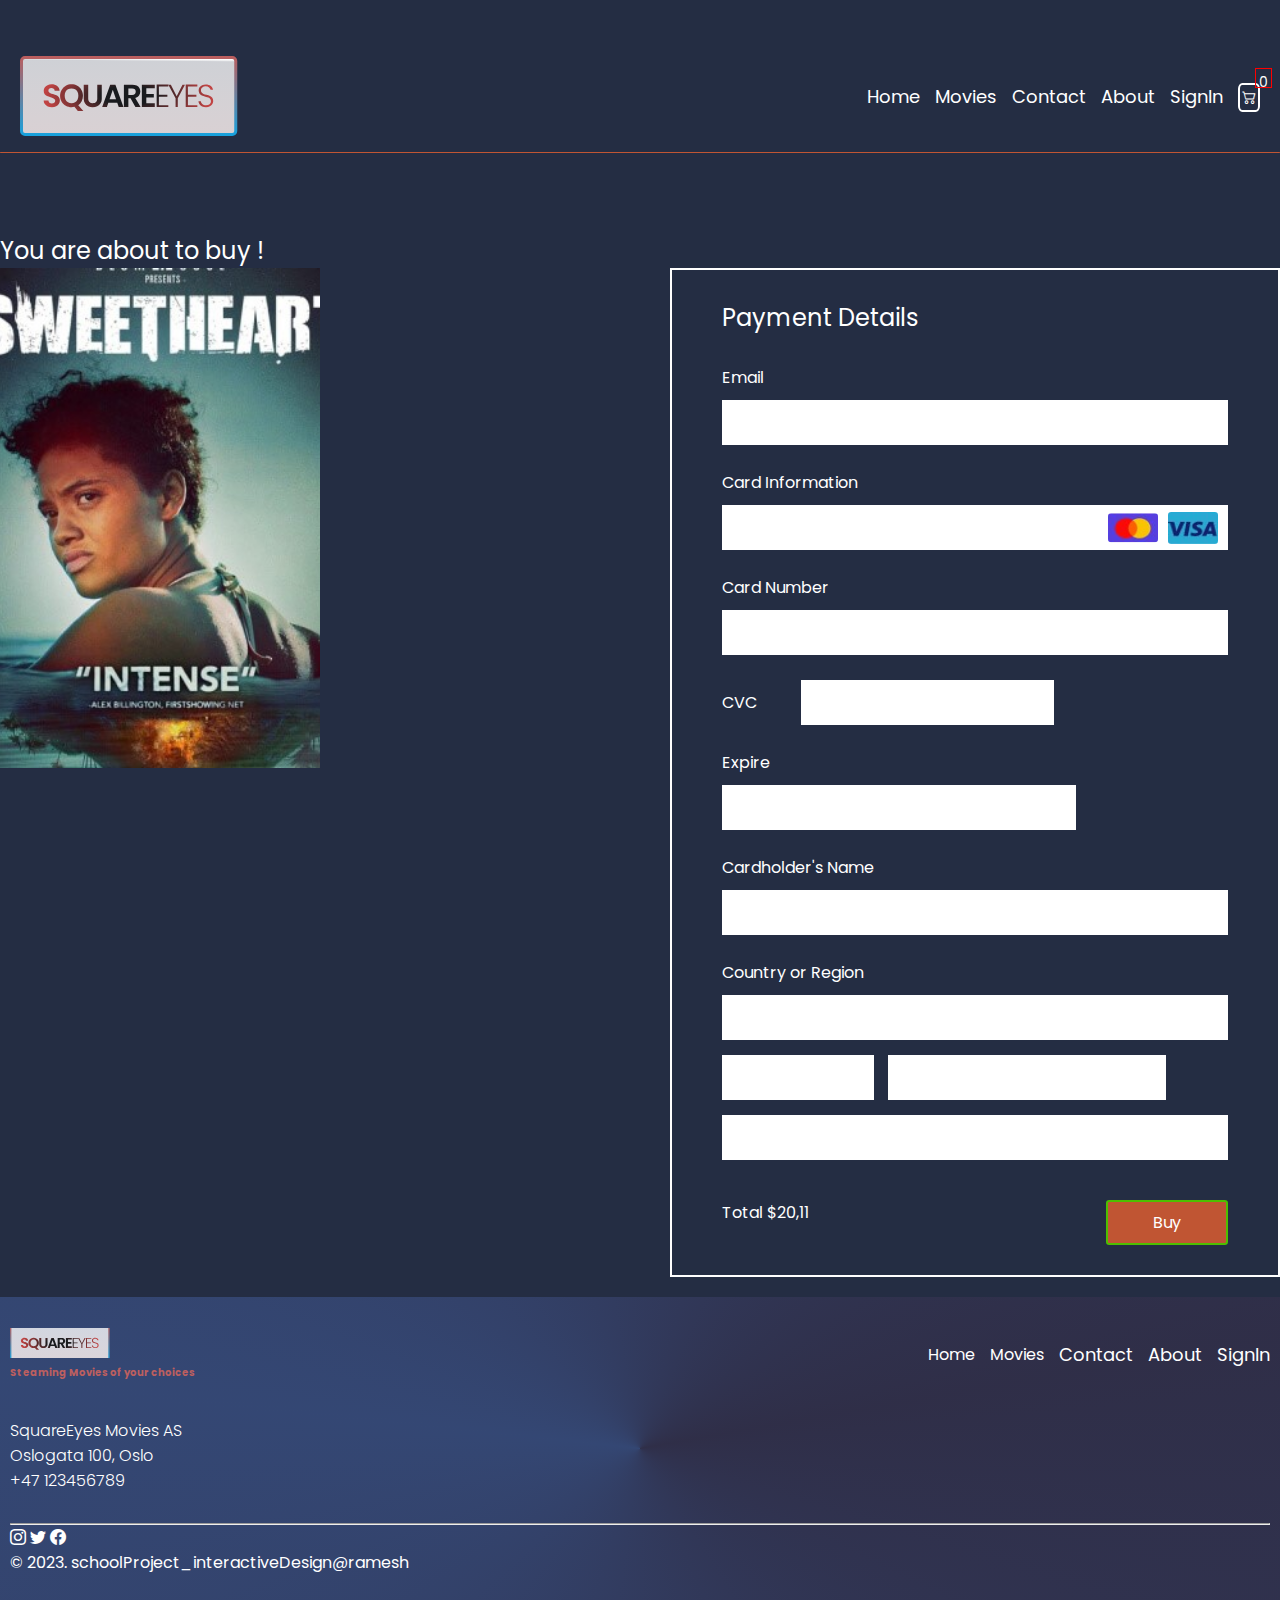
<file: purchase_page.html>
<!DOCTYPE html>
<html lang="en">
  <head>
    <meta charset="UTF-8" />
    <meta http-equiv="X-UA-Compatible" content="IE=edge" />
    <meta name="viewport" content="width=device-width, initial-scale=1.0" />
    <title>Purchases page| </title>
    <link rel="stylesheet" href="css/style.css" />
    <script src="js/global.js" defer></script>
    <!-- Hotjar Tracking Code for https://interactivedi.netlify.app/ -->
   <script>
     (function(h,o,t,j,a,r){
      h.hj=h.hj||function(){(h.hj.q=h.hj.q||[]).push(arguments)};
      h._hjSettings={hjid:3744164,hjsv:6};
      a=o.getElementsByTagName('head')[0];
      r=o.createElement('script');r.async=1;
      r.src=t+h._hjSettings.hjid+j+h._hjSettings.hjsv;
      a.appendChild(r);
     })(window,document,'https://static.hotjar.com/c/hotjar-','.js?sv=');
    </script> 
<link
rel="stylesheet"
href="https://cdn.jsdelivr.net/npm/bootstrap-icons@1.11.1/font/bootstrap-icons.css"
/>
  </head>
  <body>
      <!-- Header -->
      <header class="header">
        <nav class="container navbar">
          <span class="home_line_left line"></span>
          <div class="navbar_content row flex">
            <div
              class="logo_items"
              style="
                display: flex;
                justify-content: space-between;
                width: 100%;
                align-items: center;
              "
            >
              <a href="index.html"
                ><img src="images/logo.svg" alt="logo" class="logo_img"
              /></a>
  
              <ul class="navbar_menu_items">
                <li class="item">
                  <a href="index.html" class="link">Home</a>
                </li>
                <li class="item">
                  <a href="list_video_page.html" class="link">Movies</a>
                </li>
  
                <li class="item">
                  <a href="contact_us.html" class="link">Contact</a>
                </li>
                <li class="item">
                  <a href="about_us.html" class="link">About</a>
                </li>
                <li class="item">
                  <a href="signin.html" class="link">SignIn</a>
                </li>
                <li class="item">
                  <a href="cart.html"><i class="bi bi-cart2"></i></a>
                  <div id="cartAmount" class="cartAmount">0</div>
                </li>
              </ul>
  
              <div class="navbar__icons">
                <i class="bi bi-list"></i>
                <i class="bi bi-x hide"></i>
              </div>
            </div>
          </div>
        </nav>
      </header>

    <!-- About to Buy Section -->
    <section class="section about_buy_section">
      <div class="container about_buy_container">
        <h6>You are about to buy !</h6>
        <div class="row flex">
          <div class="left_column">
            <img src="images/about_buy_img.jpg" alt="about_buyImg" />
          </div>
          <div class="right_column">
            <form action="paid_page.html" class="payment_gateway_form">
              <p>Payment Details</p>
              <div class="input_field">
                <label>Email</label>
                <input type="text" required />
              </div>
              <div class="input_field card_info_input">
                <label>Card Information</label>
                <div>
                  <img src="images/visa_img_2.jpg" alt="visa_img" />
                  <img src="images/visa_img.jpg" alt="visa_img" />
                  <input type="text" required />
                </div>
              </div>
              <div class="input_field">
                <label>Card Number</label>
                <input type="text" required />
              </div>
              <div class="input_field cvc">
                <label>CVC</label>
                <input type="text" required />
              </div>
              <div class="input_field expire_date">
                <label>Expire</label>
                <input type="text" required />
              </div>
              <div class="input_field">
                <label>Cardholder's Name</label>
                <input type="text" required />
              </div>
              <div class="input_field country_region">
                <label>Country or Region</label>
                <input type="text" required />
                <input type="text" required />
                <input type="text" required />
                <input type="text" required />
              </div>

              <div class="price_btn flex">
                <h6>Total $20,11</h6>
                <button class="button">Buy</button>
              </div>
            </form>
          </div>
        </div>
      </div>
    </section>
    <!-- Footer Section -->
    <footer>
      <div class="container">
        <div class="footer__navbar">
          <div class="logo_img">
            <img
              class=""
              src="images/logo.svg"
              style="height: 50%; width: 50%"
              alt="logo of the website"
            />
            <h5 class="solo">Steaming Movies of your choices</h5>
          </div>
          <div class="footer__navbar--options">
            <a href="index.html" class="home">Home</a>
            <a href="list_video_page.html" class="explore">Movies</a>
            <a href="contact_us.html" class="link">Contact</a>
            <a href="about_us.html" class="link">About</a>
            <a href="signin.html" class="link">SignIn</a>
         </div>
        </div>
        <address>
          SquareEyes Movies AS<br />
          Oslogata 100, Oslo<br />
          +47 123456789
        </address>
        <hr />
        <div class="socials-copyright">
          <div class="socials">
            <i class="bi bi-instagram"></i>
            <i class="bi bi-twitter"></i>
            <i class="bi bi-facebook"></i>
          </div>
          <div class="copyright">
            © 2023. schoolProject_interactiveDesign@ramesh
          </div>
        </div>
      </div>
    </footer>
    <!-- <footer class="footer footer_section">
      <div class="footer_container container flex">
        <div class="social_media">
          <a href="#"><img src="images/youtube-icon.svg" alt="youtubeImg" /></a>
          <a href="#"><img src="images/twitter-icon.svg" alt="twitterImg" /></a>
          <a href="#"><img src="images/instagram-icon.svg" alt="instagrameImg" /></a>
          <div>&copy;SquareEyes 2023-follow us in social media</div>
        </div>
      </div>
    </footer> -->
  </body>
</html>
</file>
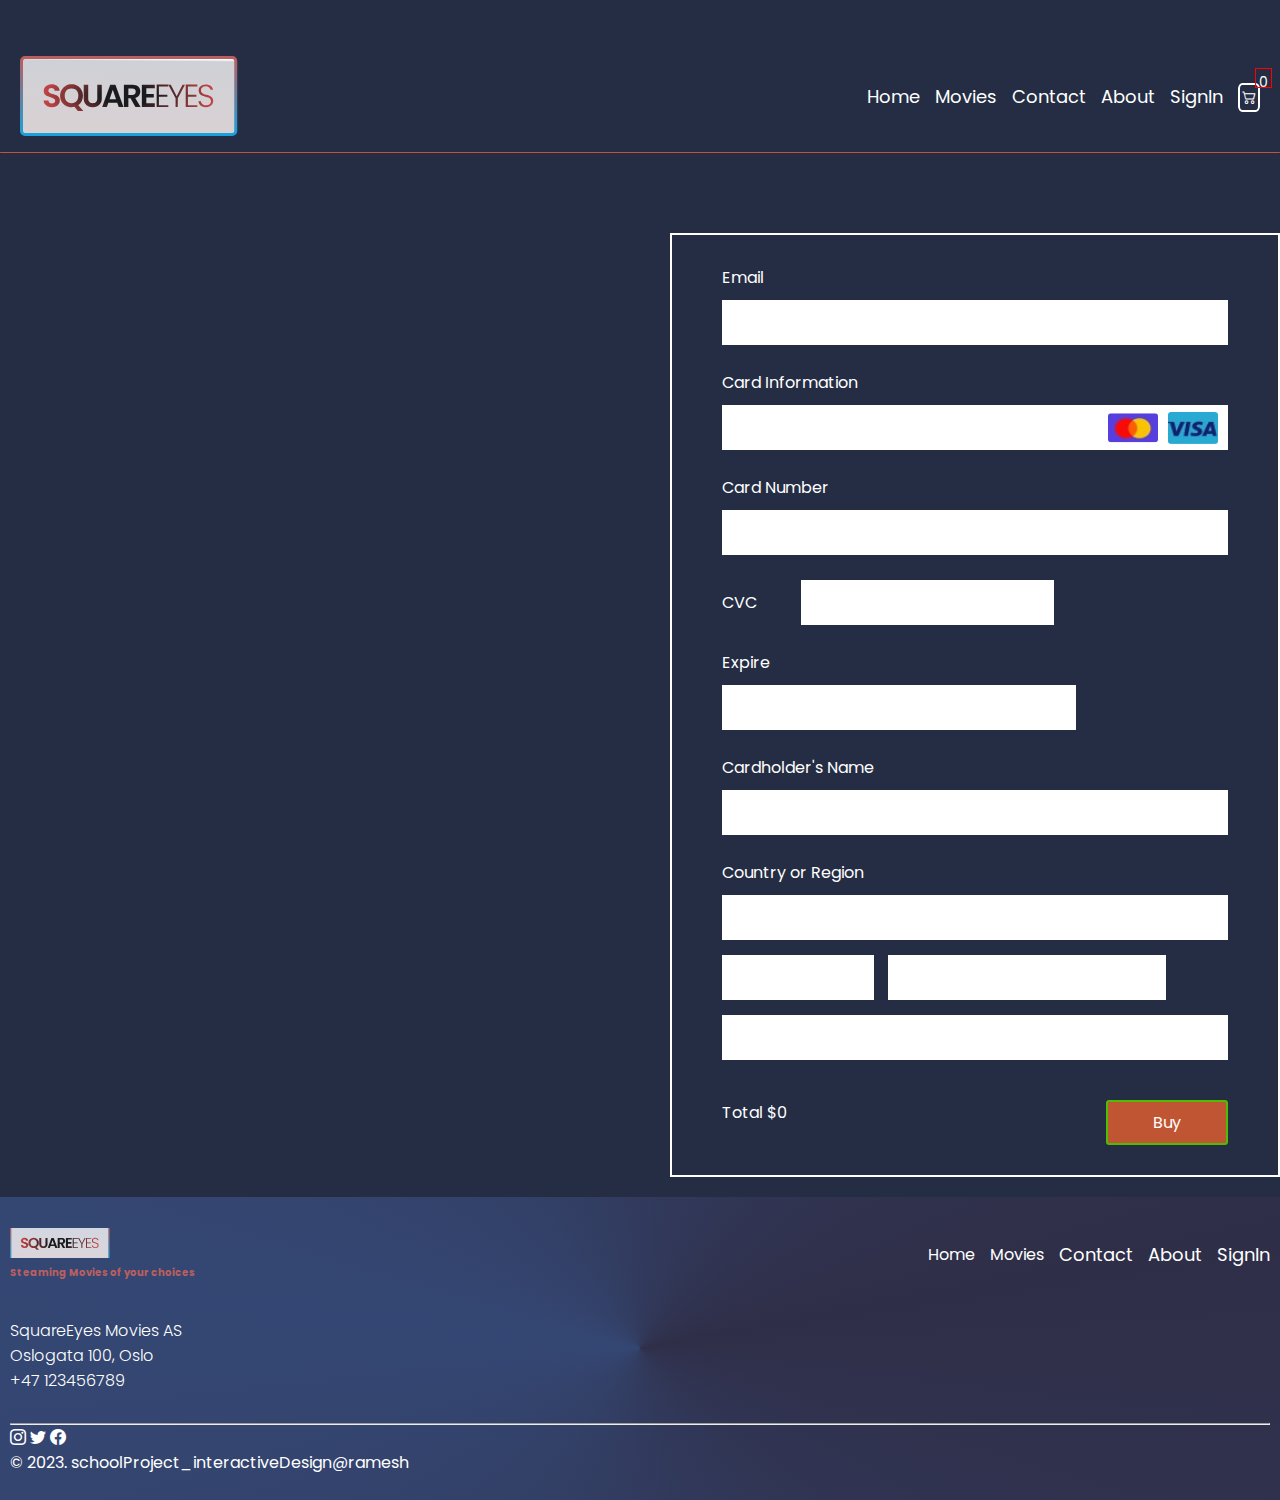
<file: purchase_page_2.html>
<!DOCTYPE html>
<html lang="en">
  <head>
    <meta charset="UTF-8" />
    <meta http-equiv="X-UA-Compatible" content="IE=edge" />
    <meta name="viewport" content="width=device-width, initial-scale=1.0" />
    <title>Personal Page</title>
    <link rel="stylesheet" href="css/style.css" />
    <script src="js/global.js" defer></script>
    <!-- Hotjar Tracking Code for https://interactivedi.netlify.app/ -->
   <script>
      (function(h,o,t,j,a,r){
      h.hj=h.hj||function(){(h.hj.q=h.hj.q||[]).push(arguments)};
      h._hjSettings={hjid:3744164,hjsv:6};
      a=o.getElementsByTagName('head')[0];
      r=o.createElement('script');r.async=1;
      r.src=t+h._hjSettings.hjid+j+h._hjSettings.hjsv;
      a.appendChild(r);
      })(window,document,'https://static.hotjar.com/c/hotjar-','.js?sv=');
    </script>
<link
rel="stylesheet"
href="https://cdn.jsdelivr.net/npm/bootstrap-icons@1.11.1/font/bootstrap-icons.css"
/>
<script src="js/pages/purchase_page_2.js" defer></script>

  </head>
  <body>
      <!-- Header -->
      <header class="header">
        <nav class="container navbar">
          <span class="home_line_left line"></span>
          <div class="navbar_content row flex">
            <div
              class="logo_items"
              style="
                display: flex;
                justify-content: space-between;
                width: 100%;
                align-items: center;
              "
            >
              <a href="index.html"
                ><img src="images/logo.svg" alt="logo" class="logo_img"
              /></a>
  
              <ul class="navbar_menu_items">
                <li class="item">
                  <a href="index.html" class="link">Home</a>
                </li>
                <li class="item">
                  <a href="list_video_page.html" class="link">Movies</a>
                </li>
  
                <li class="item">
                  <a href="contact_us.html" class="link">Contact</a>
                </li>
                <li class="item">
                  <a href="about_us.html" class="link">About</a>
                </li>
                <li class="item">
                  <a href="signin.html" class="link">SignIn</a>
                </li>
                <li class="item">
                  <a href="cart.html"><i class="bi bi-cart2"></i></a>
                  <div id="cartAmount" class="cartAmount">0</div>
                </li>
              </ul>
  
              <div class="navbar__icons">
                <i class="bi bi-list"></i>
                <i class="bi bi-x hide"></i>
              </div>
            </div>
          </div>
        </nav>
      </header>

    <!-- About to Buy Section -->
    <section class="section about_buy_section_2">
      <div class="container about_buy_container">
        <div class="row flex">
          <div id="basketItems" class="left_column">
            <!-- cards will populate from js -->

            
          </div>

          <div class="right_column">
            <form action="paid_page.html" class="payment_gateway_form">
              <div class="input_field">
                <label>Email</label>
                <input type="text" required />
              </div>
              <div class="input_field card_info_input">
                <label>Card Information</label>
                <div>
                  <img src="images/visa_img_2.jpg" alt="visa_img" />
                  <img src="images/visa_img.jpg" alt="visa_img" />
                  <input type="text" required />
                </div>
              </div>
              <div class="input_field">
                <label>Card Number</label>
                <input type="text" required />
              </div>
              <div class="input_field cvc">
                <label>CVC</label>
                <input type="text" required />
              </div>
              <div class="input_field expire_date">
                <label>Expire</label>
                <input type="text" required />
              </div>
              <div class="input_field">
                <label>Cardholder's Name</label>
                <input type="text" required />
              </div>
              <div class="input_field country_region">
                <label>Country or Region</label>
                <input type="text" required />
                <input type="text" required />
                <input type="text" required />
                <input type="text" required />
              </div>

              <div class="price_btn flex">
                <h6 id="total_price">Total $0</h6>
                <button class="button">Buy</button>
              </div>
            </form>
          </div>
        </div>
      </div>
    </section>
    <!-- Footer Section -->

    <footer>
      <div class="container">
        <div class="footer__navbar">
          <div class="logo_img">
            <img
              class=""
              src="images/logo.svg"
              style="height: 50%; width: 50%"
              alt="logo of the website"
            />
            <h5 class="solo">Steaming Movies of your choices</h5>
          </div>
          <div class="footer__navbar--options">
            <a href="index.html" class="home">Home</a>
            <a href="list_video_page.html" class="explore">Movies</a>
            <a href="contact_us.html" class="link">Contact</a>
            <a href="about_us.html" class="link">About</a>
            <a href="signin.html" class="link">SignIn</a>
         </div>
        </div>
        <address>
          SquareEyes Movies AS<br />
          Oslogata 100, Oslo<br />
          +47 123456789
        </address>
        <hr />
        <div class="socials-copyright">
          <div class="socials">
            <i class="bi bi-instagram"></i>
            <i class="bi bi-twitter"></i>
            <i class="bi bi-facebook"></i>
          </div>
          <div class="copyright">
            © 2023. schoolProject_interactiveDesign@ramesh
          </div>
        </div>
      </div>
    </footer>
    <!-- <footer class="footer footer_section">
      <div class="footer_container container flex">
        <div class="social_media">
          <a href="#"><img src="images/youtube-icon.svg" alt="youtubeImg" /></a>
          <a href="#"><img src="images/twitter-icon.svg" alt="twitterImg" /></a>
          <a href="#"><img src="images/instagram-icon.svg" alt="instagrameImg" /></a>
          <div>&copy;SquareEyes 2023-follow us in social media</div>
        </div>
      </div>
    </footer> -->
  </body>

</html>
</file>
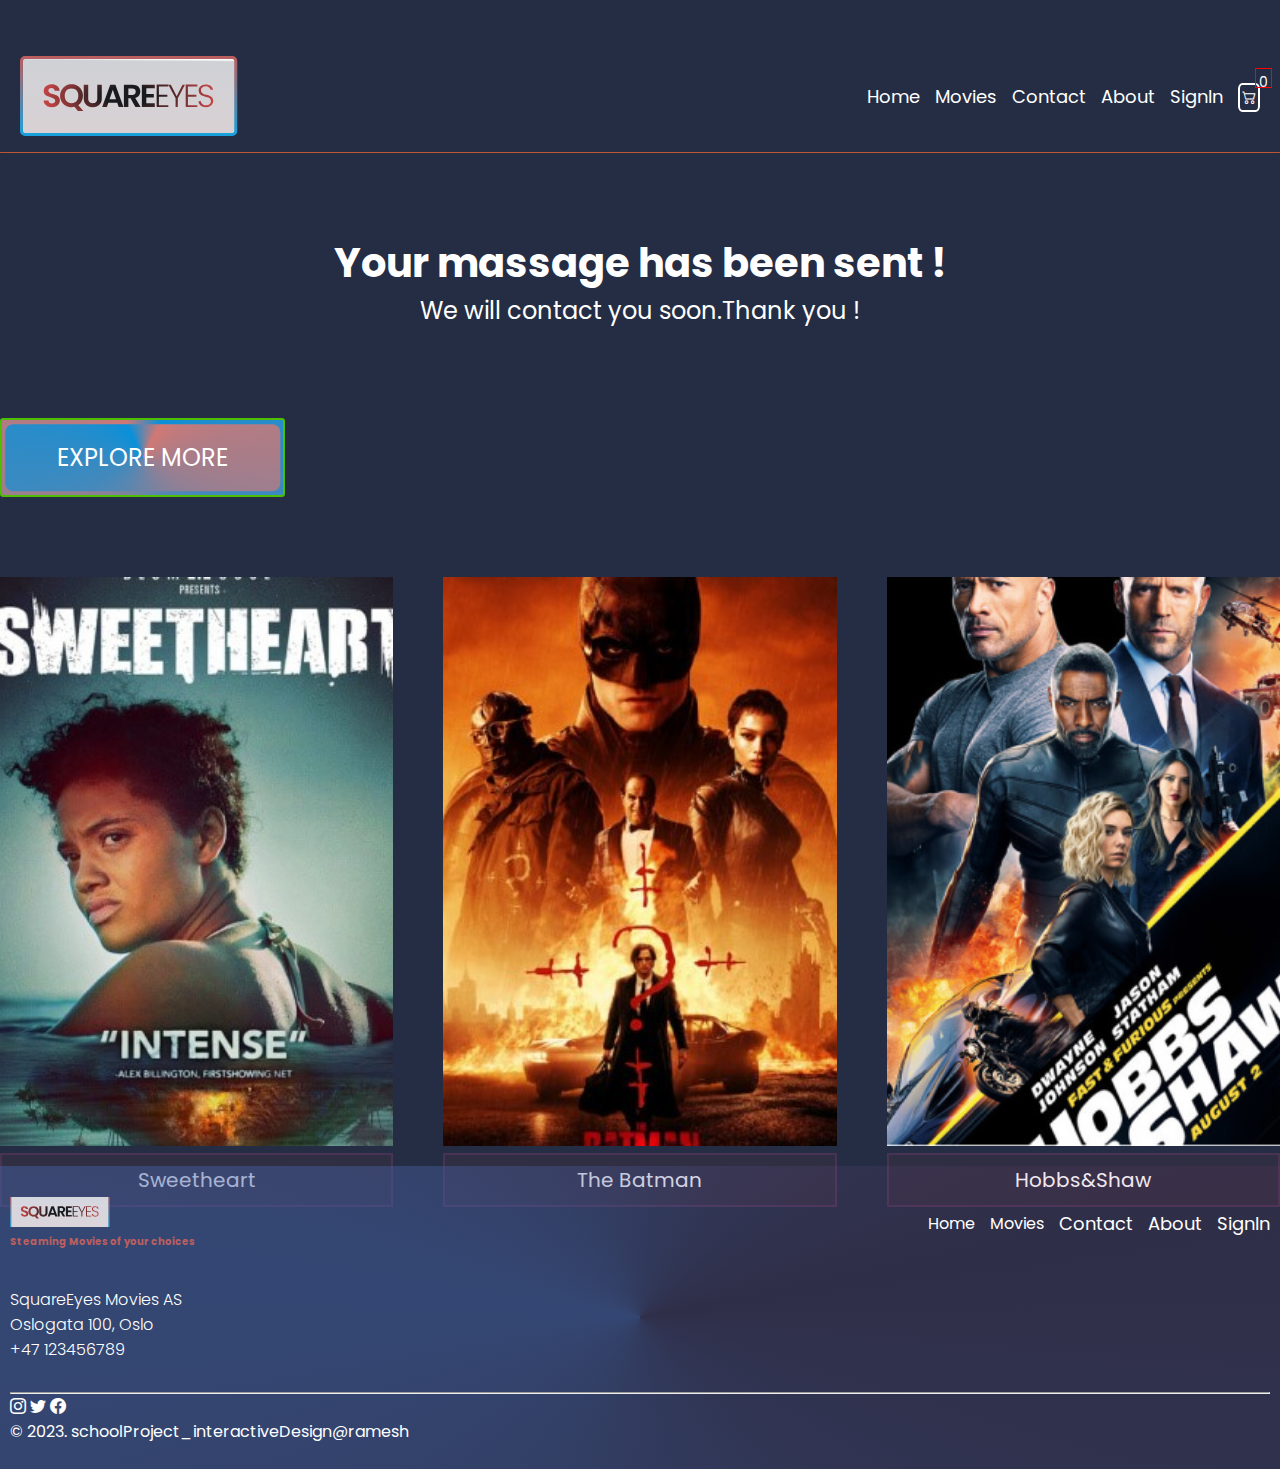
<file: sent_message.html>
<!DOCTYPE html>
<html lang="en">
  <head>
    <meta charset="UTF-8" />
    <meta http-equiv="X-UA-Compatible" content="IE=edge" />
    <meta name="viewport" content="width=device-width, initial-scale=1.0" />
    <title>Sent massagepage</title>
    <link rel="stylesheet" href="css/style.css" />
    <script src="js/global.js" defer></script>
    <!-- Hotjar Tracking Code for https://interactivedi.netlify.app/ -->
   <script>
     (function(h,o,t,j,a,r){
      h.hj=h.hj||function(){(h.hj.q=h.hj.q||[]).push(arguments)};
      h._hjSettings={hjid:3744164,hjsv:6};
      a=o.getElementsByTagName('head')[0];
      r=o.createElement('script');r.async=1;
      r.src=t+h._hjSettings.hjid+j+h._hjSettings.hjsv;
      a.appendChild(r);
     })(window,document,'https://static.hotjar.com/c/hotjar-','.js?sv=');
   </script>
<link
rel="stylesheet"
href="https://cdn.jsdelivr.net/npm/bootstrap-icons@1.11.1/font/bootstrap-icons.css"
/>
  </head>
  <body>
    <!-- Header --> 
      <!-- Header -->
      <header class="header">
        <nav class="container navbar">
          <span class="home_line_left line"></span>
          <div class="navbar_content row flex">
            <div
              class="logo_items"
              style="
                display: flex;
                justify-content: space-between;
                width: 100%;
                align-items: center;
              "
            >
              <a href="index.html"
                ><img src="images/logo.svg" alt="logo" class="logo_img"
              /></a>
  
              <ul class="navbar_menu_items">
                <li class="item">
                  <a href="index.html" class="link">Home</a>
                </li>
                <li class="item">
                  <a href="list_video_page.html" class="link">Movies</a>
                </li>
  
                <li class="item">
                  <a href="contact_us.html" class="link">Contact</a>
                </li>
                <li class="item">
                  <a href="about_us.html" class="link">About</a>
                </li>
                <li class="item">
                  <a href="signin.html" class="link">SignIn</a>
                </li>
                <li class="item">
                  <a href="cart.html"><i class="bi bi-cart2"></i></a>
                  <div id="cartAmount" class="cartAmount">0</div>
                </li>
              </ul>
  
              <div class="navbar__icons">
                <i class="bi bi-list"></i>
                <i class="bi bi-x hide"></i>
              </div>
            </div>
          </div>
        </nav>
      </header>
    <!-- Message Sent Section -->
    <section class="section message_sent_section">
      <div class="container message_sent_container">
        <h2>Your massage has been sent !</h2>
        <h6 >We will contact you soon.Thank you !</h6>
      </div>
    </section>

    <!--Explore More Section -->
    <section class="section explore_section">
      <div class="container explore_container">
        <button class="button section_title gradient_bg"><span>EXPLORE MORE</span></button>
        <div class="explore_more_card video_cards">
          <div class="explore_more_card video_card">
            <img src="images/video_cart_img_1.jpg" alt="cart img" />
            <a href="video_info_page_2.html" class="explore_more_data card_data flex">
                <h6 class="shopping_cart_title">Sweetheart</h6>
            </a>
            </div>

          <div class="explore_more_card">
            <img src="images/video_cart_img_3.jpg" alt="cart img" />
            <a href="video_info_page_2.html" class="explore_more_data card_data flex">
                <h6 class="shopping_cart_title">The Batman</h6>
            </a>
            </div>

          <div class="explore_more_card">
            <img src="images/video_cart_img_6.jpg" alt="cart img" />
            <a href="video_info_page_2.html" class="explore_more_data card_data flex">
                <h6 class="shopping_cart_title">Hobbs&Shaw</h6>
            </a>
            </div>
      </div>
    </section>

     <!-- Footer Section -->
     <footer>
      <div class="container">
        <div class="footer__navbar">
          <div class="logo_img">
            <img
              class=""
              src="images/logo.svg"
              style="height: 50%; width: 50%"
              alt="logo of the website"
            />
            <h5 class="solo">Steaming Movies of your choices</h5>
          </div>
          <div class="footer__navbar--options">
            <a href="index.html" class="home">Home</a>
            <a href="list_video_page.html" class="explore">Movies</a>
            <a href="contact_us.html" class="link">Contact</a>
            <a href="about_us.html" class="link">About</a>
            <a href="signin.html" class="link">SignIn</a>
         </div>
        </div>
        <address>
          SquareEyes Movies AS<br />
          Oslogata 100, Oslo<br />
          +47 123456789
        </address>
        <hr />
        <div class="socials-copyright">
          <div class="socials">
            <i class="bi bi-instagram"></i>
            <i class="bi bi-twitter"></i>
            <i class="bi bi-facebook"></i>
          </div>
          <div class="copyright">
            © 2023. schoolProject_interactiveDesign@ramesh
          </div>
        </div>
      </div>
    </footer>
    <!-- <footer class="sent_message footer footer_section">
      <div class="footer_container container flex">
        <div class="social_media">
          <a href="#"><img src="images/youtube-icon.svg" alt="youtubeImg" /></a>
          <a href="#"><img src="images/twitter-icon.svg" alt="twitterImg" /></a>
          <a href="#"><img src="images/instagram-icon.svg" alt="instagrameImg" /></a>
          <div>&copy;SquareEyes 2023-follow us in social media</div>
        </div>
      </div>
    </footer> -->
  </body>
</html>
</file>
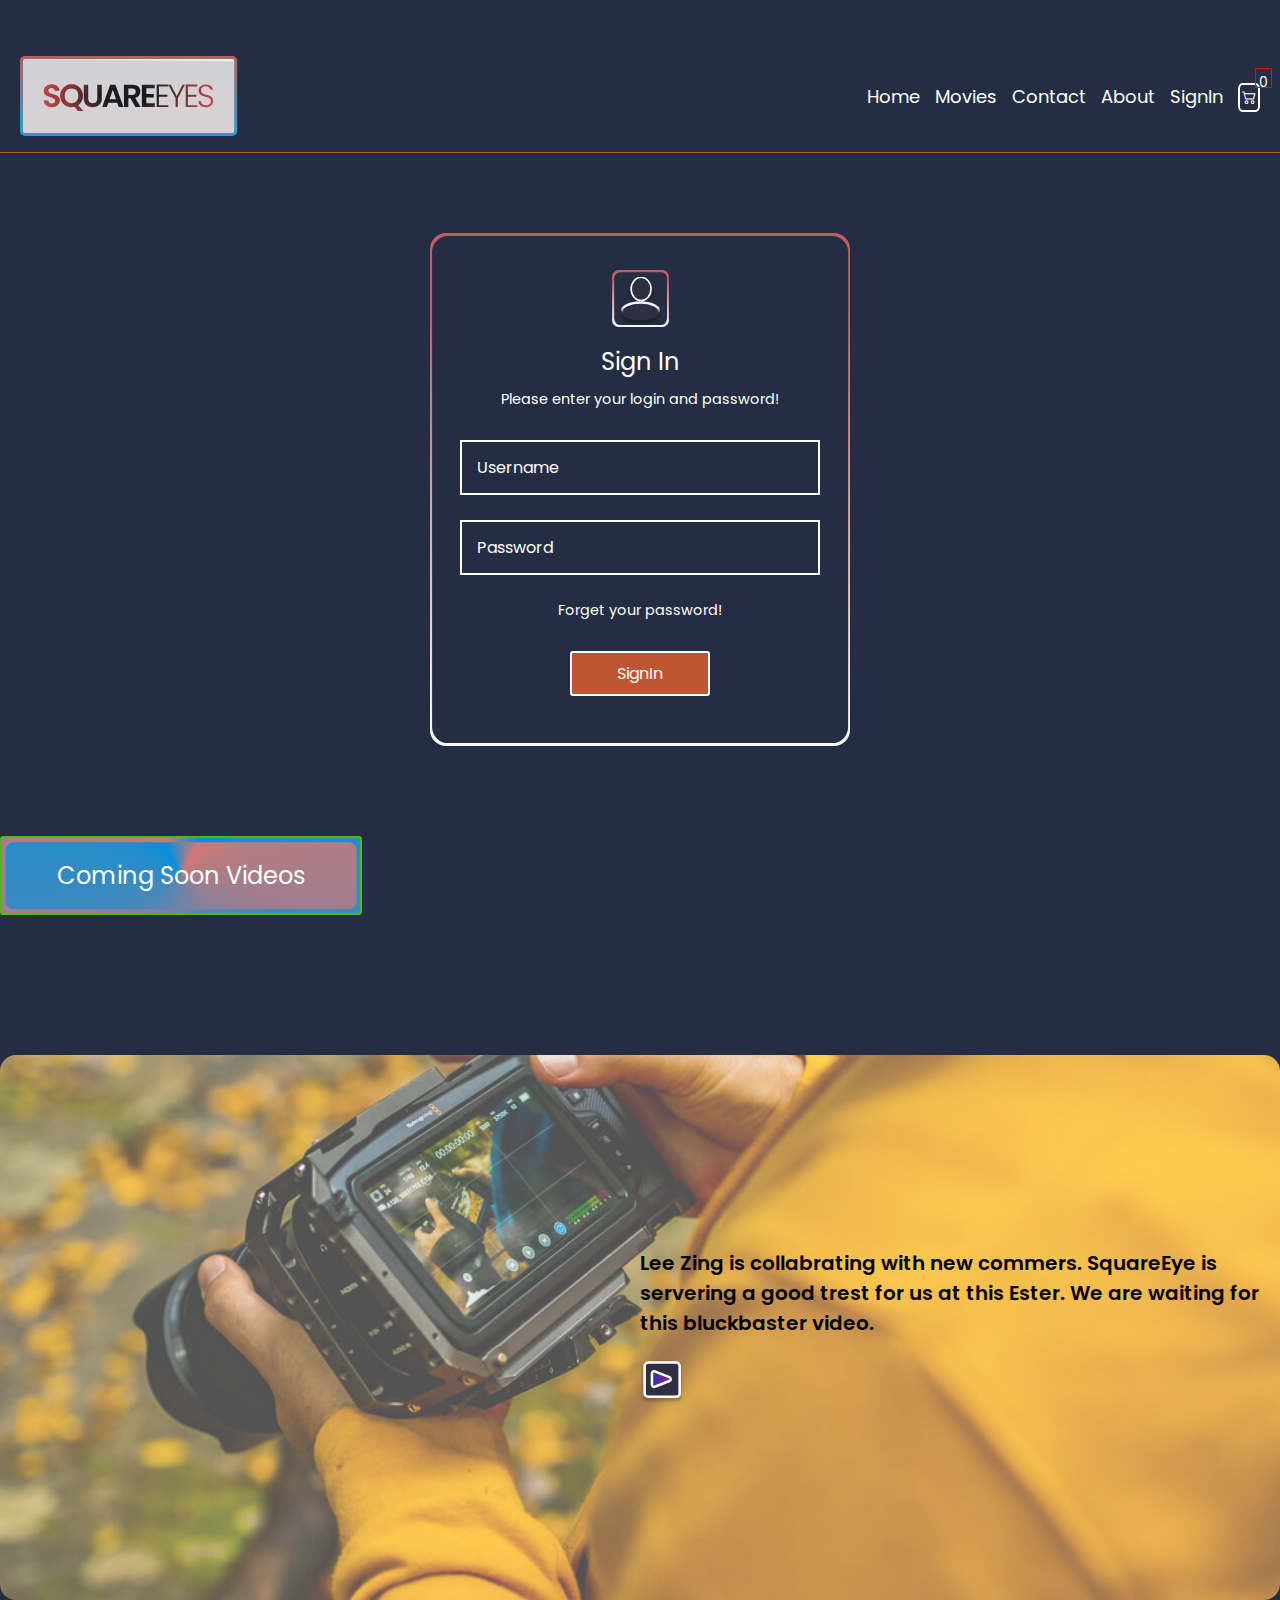
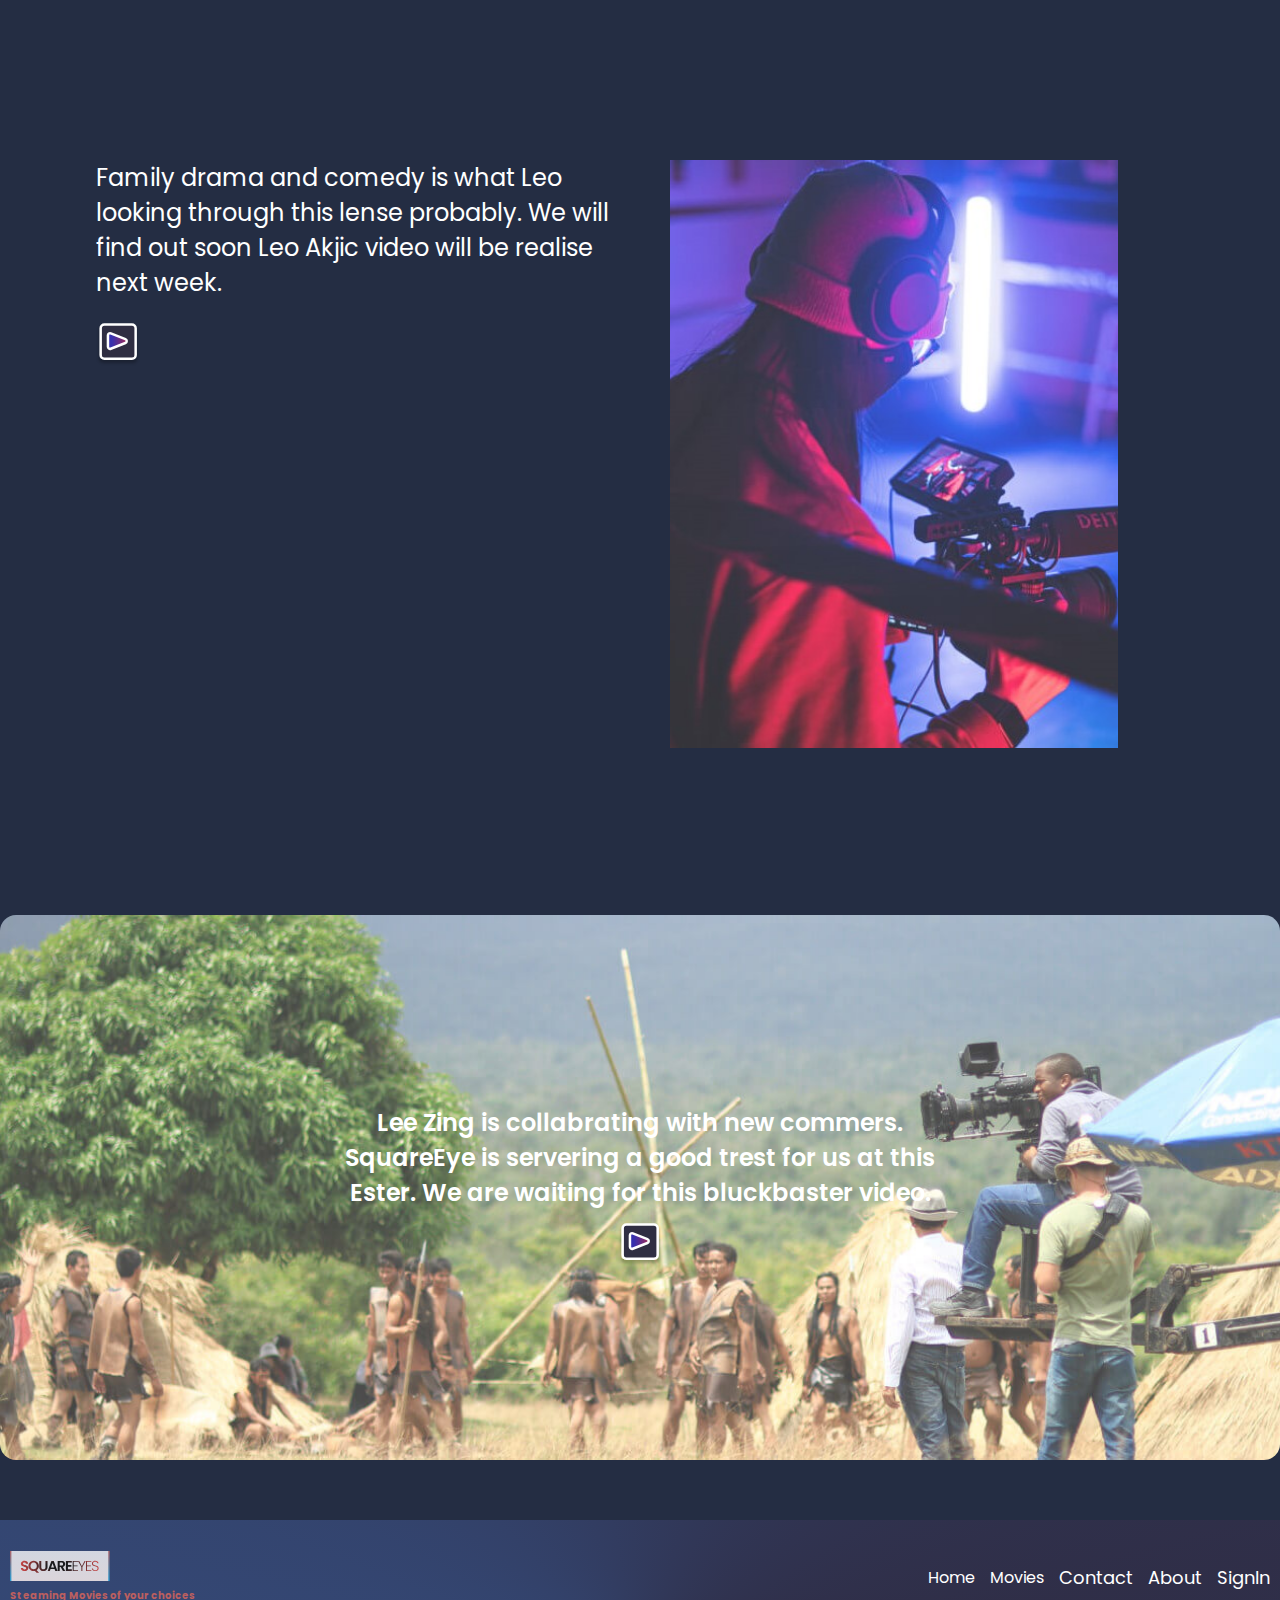
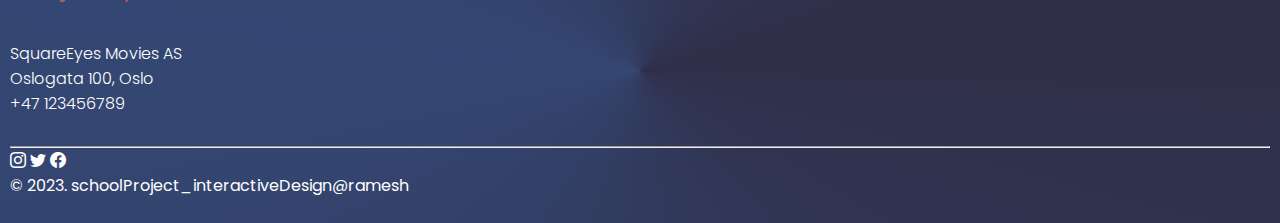
<file: signin.html>
<!DOCTYPE html>
<html lang="en">
  <head>
    <meta charset="UTF-8" />
    <meta http-equiv="X-UA-Compatible" content="IE=edge" />
    <meta name="viewport" content="width=device-width, initial-scale=1.0" />
    <title>SignIn</title>
    <link rel="stylesheet" href="css/style.css" />
    <script src="js/pages/signin.js" defer></script>
    <script src="js/global.js" defer></script>
    <!-- Hotjar Tracking Code for https://interactivedi.netlify.app/ -->
     <script>
      (function(h,o,t,j,a,r){
      h.hj=h.hj||function(){(h.hj.q=h.hj.q||[]).push(arguments)};
      h._hjSettings={hjid:3744164,hjsv:6};
      a=o.getElementsByTagName('head')[0];
      r=o.createElement('script');r.async=1;
      r.src=t+h._hjSettings.hjid+j+h._hjSettings.hjsv;
      a.appendChild(r);
       })(window,document,'https://static.hotjar.com/c/hotjar-','.js?sv=');
    </script> 
    <link
      rel="stylesheet"
      href="https://cdn.jsdelivr.net/npm/bootstrap-icons@1.11.1/font/bootstrap-icons.css"
    />
  </head>
  <body>
    <!-- Header -->
    <header class="header">
      <nav class="container navbar">
        <span class="home_line_left line"></span>
        <div class="navbar_content row flex">
          <div
            class="logo_items"
            style="
              display: flex;
              justify-content: space-between;
              width: 100%;
              align-items: center;
            "
          >
            <a href="index.html"
              ><img src="images/logo.svg" alt="logo" class="logo_img"
            /></a>

            <ul class="navbar_menu_items">
              <li class="item">
                <a href="index.html" class="link">Home</a>
              </li>
              <li class="item">
                <a href="list_video_page.html" class="link">Movies</a>
              </li>

              <li class="item">
                <a href="contact_us.html" class="link">Contact</a>
              </li>
              <li class="item">
                <a href="about_us.html" class="link">About</a>
              </li>
              <li class="item">
                <a href="signin.html" class="link">SignIn</a>
              </li>
              <li class="item">
                <a href="cart.html"><i class="bi bi-cart2"></i></a>
                <div id="cartAmount" class="cartAmount">0</div>
              </li>
            </ul>

            <div class="navbar__icons">
              <i class="bi bi-list"></i>
              <i class="bi bi-x hide"></i>
            </div>
          </div>
        </div>
      </nav>
    </header>
    <!-- Login and Signup Form -->
    <section class="section form_section">
      <div class="form_container container">
        <div class="form_row row flex">
          <div class="form login_form gradient_bg">
            <form id="signin_form_id">
              <header class="form_header">
                <div href="#" class="header_icon user_icon gradient_bg">
                  <img src="images/user_icon.svg" alt="" />
                </div>
                <h6>Sign In</h6>
                <p class="small_paragraph">
                  Please enter your login and password!
                </p>
              </header>

              <input
                id="signin_username"
                type="text"
                placeholder="Username"
                class="input_field"
                required
              />
              <input
                type="password"
                placeholder="Password"
                class="input_field"
              />
              <a href="#" class="forgot_pw_link">Forget your password!</a>
              <button type="submit" class="button">SignIn</button>
            </form>
          </div>
          <!-- <div class="form signup_form gradient_bg">
            <form action="#">
              <header class="form_header">
                <h6>Sign Up</h6>
                <div class="media_icon flex">
                  <a href="#"
                    ><img src="images/login_facebook_icon.svg" alt=""
                  /></a>
                  <a href="#"
                    ><img src="images/login_googlePlus_icon.svg" alt=""
                  /></a>
                  <a href="#"
                    ><img src="images/login_linkdin_icon.svg" alt=""
                  /></a>
                </div> -->
              </header>

              <!-- <input
                type="text"
                placeholder="Name"
                class="input_field"
                required
              />
              <input
                type="email"
                placeholder="Email"
                class="input_field"
                required
              />
              <input
                type="password"
                placeholder="Password"
                class="input_field"
                required
              />
              <button class="button signup">Signup</button>
            </form>
          </div> -->
        </div>
      </div>
    </section>

    <!-- Coming Soon -->
    <section class="section coming_soon_videos coming_soon_videos_section">
      <div class="coming_soon_videos_container container">
        <button class="button section_title gradient_bg">
          <span>Coming Soon Videos</span>
        </button>
        <div class="coming_soon_img flex">
          <p>
            Lee Zing is collabrating with new commers. SquareEye is servering a
            good trest for us at this Ester. We are waiting for this bluckbaster
            video.
            <a href="https://www.youtube.com/watch?v=EKA-h4VzIho">
              <img
                src="images/play-button.svg"
                alt="play_btn"
                class="play_btn"
              />
            </a>
          </p>
        </div>

        <div class="row flex second_row">
          <div class="left_column">
            <p>
              Family drama and comedy is what Leo looking through this lense
              probably. We will find out soon Leo Akjic video will be realise
              next week.
              <a href="https://www.youtube.com/watch?v=EKA-h4VzIho">
                <img
                  src="images/play-button.svg"
                  alt="play_btn"
                  class="play_btn signin_playbtn"
                />
              </a>
            </p>
          </div>

          <div class="right_column">
            <img src="images/coming_soon_img_2.jpg" alt="creatorImg" />
          </div>
        </div>

        <div class="coming_soon_img coming_soon_img_2 flex">
          <p>
            Lee Zing is collabrating with new commers. SquareEye is servering a
            good trest for us at this Ester. We are waiting for this bluckbaster
            video.
            <a href="https://www.youtube.com/watch?v=EKA-h4VzIho">
              <img
                src="images/play-button.svg"
                alt="play_btn"
                class="play_btn"
              />
            </a>
          </p>
        </div>
      </div>
    </section>

    <!-- Footer Section -->
    <footer>
      <div class="container">
        <div class="footer__navbar">
          <div class="logo_img">
            <img
              class=""
              src="images/logo.svg"
              style="height: 50%; width: 50%"
              alt="logo of the website"
            />
            <h5 class="solo">Steaming Movies of your choices</h5>
          </div>
          <div class="footer__navbar--options">
            <a href="index.html" class="home">Home</a>
            <a href="list_video_page.html" class="explore">Movies</a>
            <a href="contact_us.html" class="link">Contact</a>
            <a href="about_us.html" class="link">About</a>
            <a href="signin.html" class="link">SignIn</a>
         </div>
        </div>
        <address>
          SquareEyes Movies AS<br />
          Oslogata 100, Oslo<br />
          +47 123456789
        </address>
        <hr />
        <div class="socials-copyright">
          <div class="socials">
            <i class="bi bi-instagram"></i>
            <i class="bi bi-twitter"></i>
            <i class="bi bi-facebook"></i>
          </div>
          <div class="copyright">
            © 2023. schoolProject_interactiveDesign@ramesh
          </div>
        </div>
      </div>
    </footer>
    <!-- <footer class="sent_message footer footer_section">
      <div class="footer_container container flex">
        <div class="social_media">
          <a href="#"><img src="images/youtube-icon.svg" alt="youtubeImg" /></a>
          <a href="#"><img src="images/twitter-icon.svg" alt="twitterImg" /></a>
          <a href="#"
            ><img src="images/instagram-icon.svg" alt="instagrameImg"
          /></a>
          <div>&copy;SquareEyes 2023-follow us in social media</div>
        </div>
      </div>
    </footer> -->
  </body>
</html>
</file>
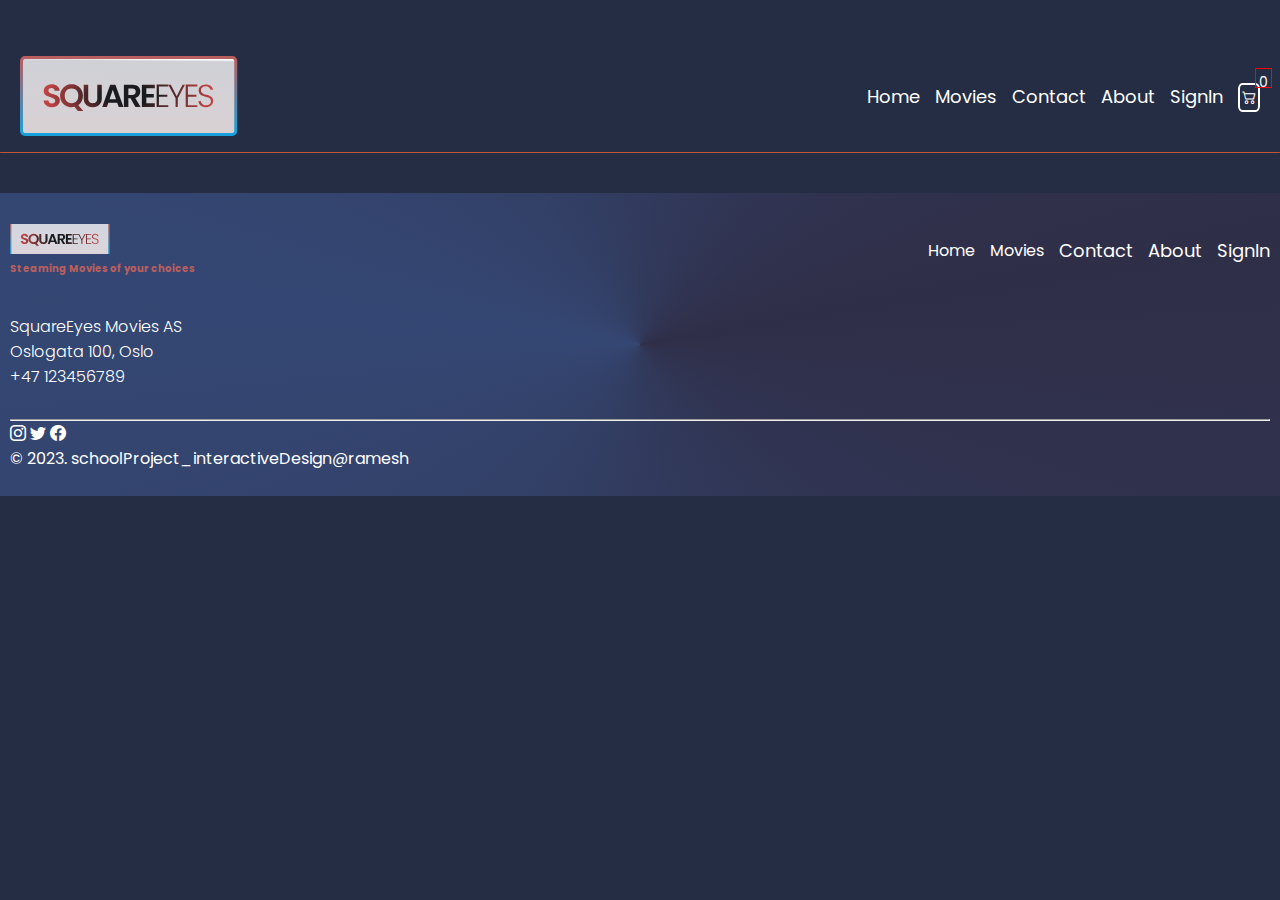
<file: video_info_page_2.html>
<!DOCTYPE html>
<html lang="en">
  <head>
    <meta charset="UTF-8" />
    <meta http-equiv="X-UA-Compatible" content="IE=edge" />
    <meta name="viewport" content="width=device-width, initial-scale=1.0" />
    <title>Document</title>
    <link rel="stylesheet" href="css/style.css" />
    <script src="js/global.js" defer></script>
    <script src="js/pages/videoinfopage.js" defer></script>
    
    <!-- Hotjar Tracking Code for https://interactivedi.netlify.app/ -->
    <script>
     (function(h,o,t,j,a,r){
      h.hj=h.hj||function(){(h.hj.q=h.hj.q||[]).push(arguments)};
      h._hjSettings={hjid:3744164,hjsv:6};
      a=o.getElementsByTagName('head')[0];
      r=o.createElement('script');r.async=1;
      r.src=t+h._hjSettings.hjid+j+h._hjSettings.hjsv;
      a.appendChild(r);
     })(window,document,'https://static.hotjar.com/c/hotjar-','.js?sv=');
    </script> 
    <link rel="stylesheet"
     href="https://cdn.jsdelivr.net/npm/bootstrap-icons@1.11.1/font/bootstrap-icons.css"
    />
  </head>
  <body>
    <!-- Header -->
      <!-- Header -->
      <header class="header">
        <nav class="container navbar">
          <span class="home_line_left line"></span>
          <div class="navbar_content row flex">
            <div
              class="logo_items"
              style="
                display: flex;
                justify-content: space-between;
                width: 100%;
                align-items: center;
              "
            >
              <a href="index.html"
                ><img src="images/logo.svg" alt="logo" class="logo_img"
              /></a>
  
              <ul class="navbar_menu_items">
                <li class="item">
                  <a href="index.html" class="link">Home</a>
                </li>
                <li class="item">
                  <a href="list_video_page.html" class="link">Movies</a>
                </li>
  
                <li class="item">
                  <a href="contact_us.html" class="link">Contact</a>
                </li>
                <li class="item">
                  <a href="about_us.html" class="link">About</a>
                </li>
                <li class="item">
                  <a href="signin.html" class="link">SignIn</a>
                </li>
                <li class="item">
                  <a href="cart.html"><i class="bi bi-cart2"></i></a>
                  <div id="cartAmount" class="cartAmount">0</div>
                </li>
              </ul>
  
              <div class="navbar__icons">
                <i class="bi bi-list"></i>
                <i class="bi bi-x hide"></i>
              </div>
            </div>
          </div>
        </nav>
      </header>

    <!-- Vidoe Page Info Section 2 -->
    <section id="result" class="">
      
    </section>
    
  <!-- Footer Section -->
  <footer>
    <div class="container">
      <div class="footer__navbar">
        <div class="logo_img">
          <img
            class=""
            src="images/logo.svg"
            style="height: 50%; width: 50%"
            alt="logo of the website"
          />
          <h5 class="solo">Steaming Movies of your choices</h5>
        </div>
        <div class="footer__navbar--options">
          <a href="index.html" class="home">Home</a>
          <a href="list_video_page.html" class="explore">Movies</a>
          <a href="contact_us.html" class="link">Contact</a>
          <a href="about_us.html" class="link">About</a>
          <a href="signin.html" class="link">SignIn</a>
       </div>
      </div>
      <address>
        SquareEyes Movies AS<br />
        Oslogata 100, Oslo<br />
        +47 123456789
      </address>
      <hr />
      <div class="socials-copyright">
        <div class="socials">
          <i class="bi bi-instagram"></i>
          <i class="bi bi-twitter"></i>
          <i class="bi bi-facebook"></i>
        </div>
        <div class="copyright">
          © 2023. schoolProject_interactiveDesign@ramesh
        </div>
      </div>
    </div>
  </footer>
    <!-- <footer class="sent_message footer footer_section">
      <div class="footer_container container flex">
        <div class="social_media">
          <a href="#"><img src="images/youtube-icon.svg" alt="youtubeImg" /></a>
          <a href="#"><img src="images/twitter-icon.svg" alt="twitterImg" /></a>
          <a href="#"><img src="images/instagram-icon.svg" alt="instagrameImg" /></a>
          <div>&copy;SquareEyes 2023-follow us in social media</div>
        </div>
      </div>
    </footer> -->
  </body>
 
</html>
</file>
<file: css/style.css>
/* Import Google font - Poppins */
@import url("https://fonts.googleapis.com/css2?family=Poppins:wght@200;300;400;500;600;700&display=swap");
* {
  margin: 0;
  padding: 0;
  box-sizing: border-box;
  font-family: "Poppins", sans-serif;
}
:root {
  --main-color: #242d43;
  --blue-color: #1762a7;
  --blue-color-light: #007ff3;
  --coffee-color: #bc5f5f;
  --coffee-color-light: #c05533;
  --yellow-color: #efd159;
  --white-color: #fff;
  --black-color: #333;
  --green-color:#4dbf00;

  /* Fonts Sizes */
  --big-font: 1.5rem;
  --medium-font: 1.25rem;
  --normal-font: 1rem;
  --small-font: 0.9rem;
  --smaller-font: 0.7rem;

  /* Font Weight */
  --bold-font: 600;
  --semi-bold-font: 500;
  --medium-bold-font: 400;

  /* Border Radius */
  --border-radius-25: 1.563rem;
  --border-radius-16: 1rem;
  --border-radius-12: 0rem;
  --border-radius-8: 0.5rem;
  --border-radius-6: 0.200rem;
}

/* Pre CSS */
a {
  text-decoration: none;
  color: var(--white-color);
}
li {
  list-style: none;
}
.section {
  padding-block: 40px 20px;
}
input {
  border: none;
  outline: none;
  font-size: var(--normal-font);
  color: var(--white-color);
  padding: 0 15px;
}

/* Reusable CSS */
.container {
  position: relative;
  max-width: 1280px;
  width: 100%;
  margin: 0 auto;
  border-radius: var(--border-radius-12);
}
.flex {
  display: flex;
 
  justify-content: space-between;
}
.row {
  gap: 60px;
}
p {
  color: var(--white-color);
  font-size: var(--normal-font);
}
p.small_paragraph {
  color: var(--white-color);
  font-size: var(--small-font);
}
h6 {
  color: var(--white-color);
  font-size: var(--big-font);
  font-weight: var(--big-font);
}
h1{
  color: var(--white-color);
  
}
.section_subtitle {
  text-align: center;
}
img {
  width: 100%;
  height: 100%;
  object-fit: cover;
}
a img {
  height: auto;
}
.home .right_column img {
  max-width: 625px;
  height: 640px;
  width: 100%;
}
body {
  background: var(--main-color);
}
.line {
  position: absolute;
  height: 1px;
  max-width: -1px;
  width: 100%;
  border-radius: var(--border-radius-25);
  background-color: var(--coffee-color-light);
  bottom: -10px;
}
.home_line_left {
  left: 0;
}
.home_line_right {
  right: 0;
}
.section img {
  width: 100%;
  border-radius: var(--border-radius-12);
  transition: all 1s ease;
}

/* Button Section Title */
.button {
  
  /* padding: 10px;
  background-color: transparent;
  color: white;
  width: 90px;
  height: 40px;
  /* outline: none; */
  /* border: 2px solid #4dbf00;
  cursor: pointer;
  position: absolute;
  bottom: 20px;
  left: 50px;
  opacity: 0;
  transition: 1s all ease-in-out; */ 
  cursor: pointer;
  
  /* border-radius: var(--border-radius-6); */
  border:2px solid #4dbf00;
  background-color: transparent;
  padding: 10px 30px;
  border-radius: var(--border-radius-6);
  font-size: var(--normal-font);
  color: var(--white-color);

  /* background: var(--blue-color); */
  /* margin: 10px; */
}

/* Gradient Border */
.gradient_bg {
  position: relative;
  background: linear-gradient(#bd5f5f 16%, #f9f9f9 100%);
}
.gradient_bg::before {
  content: "";
  position: absolute;
  left: 50%;
  top: 50%;
  transform: translate(-50%, -50%);
  height: 99%;
  width: 99%;
  background: var(--main-color);
  border-radius: var(--border-radius-16);
}

/* Gradiend Section Title */
.button.section_title {
  padding: 20px 55px;
  margin-block: 30px 80px;
  cursor: default;
  font-size: var(--big-font);
  background: conic-gradient(
    from 180deg at 50% 50%,
    #0890da -151.87deg,
    #d17874 153.75deg,
    #0890da 208.13deg,
    #d17874 513.75deg
  );
}
.button::before {
  height: 90%;
  width: 98%;
  background: conic-gradient(
    from 180deg at 50% 50%,
    #d17874 -151.87deg,
    #0890da 153.75deg,
    #d17874 208.13deg,
    #0890da 513.75deg
  );
  border-radius: var(--border-radius-8);
}
.button span {
  position: relative;
}
.section .play_btn {
  height: 50px;
  width: 45px;
  margin-top: 20px;
  object-fit: fill;
  cursor: pointer;
}

/* Creator Image */
.row img {
  max-width: 320px;
  width: 100%;
  height: 420px;
}
.row a img {
  height: auto;
}
/* Header */
.header {
  position: relative;
  padding: 50px 0;
  top: -40;
  left: 0;
  width: 100%;
}
.header-profile {
  display: flex;
}
.header-profile img {
  height: 40px;
  width: 40px;
  border: 3px solid #5f9367;
  object-fit: cover;
  border-radius: 50%;
}
.logo_items {
  position: relative;
  gap: 10px;
}
.home_line {
  left: 0;
  bottom: -50px;
}
.logo_img {
  width: 200px;
  margin-top: 6px;
}
.header_icon {
  position: relative;
  height: 71px;
  width: 71px;
  display: inline-block;
  border-radius: var(--border-radius-8);
  background: linear-gradient(#bd5f5f 16%, #f9f9f9 100%);
  display: flex;
  align-items: center;
  justify-content: center;
  flex-direction: column;
}
/* working on new cart ramesh */
.bi-cart2{
  color: var(--white-color);
  position: absolute;
  border: 2px solid;
  background-color: transparent;
  /* color: #212529; */
  font-size: 14px;
  padding: 2px;
  border-radius: 20%;

}
.bi-list,
.bi-x {
  /* background-image: conic-gradient( from -83.76deg at 50% 50%, rgba(68, 97, 164, 0.5) 0deg, rgba(146, 58, 115, 0.1) 163.75deg, rgba(68, 97, 164, 0.5) 360deg );;
  color: conic-gradient( from -83.76deg at 50% 50%, rgba(68, 97, 164, 0.5) 0deg, rgba(222, 18, 18, 0.1) 163.75deg, rgba(68, 97, 164, 0.5) 360deg ); */
  font-size: 15px;
  border: 2px solid;
  background:conic-gradient( from -83.76deg at 50% 50%, rgba(68, 97, 164, 0.5) 0deg, rgba(146, 58, 115, 0.1) 163.75deg, rgba(68, 97, 164, 0.5) 360deg );;
  color: white;
}
/* still playing */
.movie-list-container {
  margin-top: 30px;
  padding: 0 80px;

}

.movie-list-wrapper {
  position: relative;
  overflow: hidden;
  margin-top: 20px;
}

.movie-list {
  display: flex;
  align-items: center;
  height: 300px;
  transform: translateX(0);
  transition: all 1s ease-in-out;
}

.movie-list-item {
  margin-right: 30px;
  position: relative;
}

.movie-list-item:hover .movie-list-item-img {
  transform: scale(1.2);
  margin: 0 30px;
  opacity: 0.5;
}

.movie-list-item:hover .movie-list-item-title,
.movie-list-item:hover .movie-list-item-desc,
.movie-list-item:hover .movie-list-item-button {
  opacity: 1;
}

.movie-list-item-img {
  transition: all 1s ease-in-out;
  width: 350px;
  height: 300px;
  object-fit: cover;
  /* border-radius: 20px; */
}

.movie-list-item-title {
  color:var(--white-color);
  padding: 0 10px;
  font-size: 32px;
  font-weight: bold;
  position: absolute;
  top: 10%;
  left: 50px;
  opacity: 0;
  transition: 1s all ease-in-out;
}

.movie-list-item-desc {
  padding: 10px;
  font-size: 14px;
  position: absolute;
  top: 30%;
  left: 50px;
  width: 230px;
  opacity: 0;
  transition: 1s all ease-in-out;
}

.movie-list-item-button {
  padding: 10px;
  background-color: transparent;
  color: white;
  width: 90px;
  height: 40px;
  /* outline: none; */
  border: 2px solid #4dbf00;
  cursor: pointer;
  position: absolute;
  bottom: 20px;
  left: 50px;
  opacity: 0;
  transition: 1s all ease-in-out;
}

.arrow {
  font-size: 120px;
  position: absolute;
  top: 90px;
  right: 0;
  color: lightgray;
  opacity: 0.5;
  cursor: pointer;
}

.container.active {
  background-color: white;
}

.movie-list-title.active {
  color: black;
}


.cartAmount{
    position: relative;
    font-size: 14px;
    top: -20px;
    right: -12px;
    margin: 5px 0 0 5px;
    height: 20px;
    background-color: transparent;
    color:#fff;
    padding: 3px;
    border: 1px solid red;
    
}

.home_icon:hover {
  background: linear-gradient(#f9f9f9 16%, #bd5f5f 100%);
}
.cart_icon {
  background: linear-gradient(#f9f9f9 16%, #bd5f5f 100%);
}
.cart_icon:hover {
  background: linear-gradient(#bd5f5f 16%, #f9f9f9 100%);
}
.header_icon::before {
  border-radius: var(--border-radius-8);
  height: 94%;
  width: 94%;
}
.header_icon img {
  position: relative;
  z-index: 2;
  width: 35px;
}
.header_icon span {
  position: relative;
  z-index: 2;
  font-size: 12px;
  color: #fff;
}
.navbar_content {
  padding: 0 20px;
  align-items: center;
  justify-content: space-between;
}
.menu_items {
  gap: 20px;
}
.item {
  list-style: none;
}
.link {
  font-size: 18px;
}

/* Home Section */
.home_container {
  background: linear-gradient(
    105.04deg,
    rgba(33, 41, 42, 0.72) 36.85%,
    rgba(31, 112, 163, 0.72) 92.61%
  );
  padding: 20px;
}
.home_container .row {
  column-gap: 30px;
}
.left_column {
  width: 50%;
}
.right_column {
  position: relative;
  width: 50%;
}
.home_container .button {
  margin-top: 20px;
  display: inline-block;
}
.home_container .left_column {
  text-align: center;
}
.home_container .right_column {
  display: flex;
  justify-content: flex-end;
}
.home_container .right_column {
  display: flex;
  justify-content: flex-end;
}
.home_container .left_column {
  padding: 40px;
  margin-top: 150px;
}
.home-img2 {
  right: 0;
  top: 0;
  position: absolute;
  opacity: 0;
}
.right_column:hover .home-img2 {
  opacity: 1;
}
.home_container .offer {
  margin-top: 20px;
  font-size: var(--smaller-font);
}

/* Square Eyes */
.square_eyes_container {
  position: relative;
  height: 545px;
  width: 100%;
  background-image: url("../images/f-2.jpg");
  background-repeat: no-repeat;
  background-position: center;
  background-size: cover;
  
}
.square_eyes_row {
  height: 100%;
}
.square_eyes_container p {
  margin: auto;
  width: 50%;
  
}
.square_eyes_line {
  right: 0;
  bottom: 15px;
}

/* Our Creator */
.creator_row {
  justify-content: flex-end;
  margin-top: 30px;
}
.creator_row:nth-of-type(even) {
  justify-content: flex-start;
}
.creator_row:nth-of-type(even) .column {
  flex-direction: row-reverse;
}
.creator_row .column {
  max-width: 65%;
  gap: 30px;
}
.creator_row .column .details {
  text-align: start;
}
.creator_row:nth-of-type(even) .details {
  text-align: left;
}
/* new_creator */
.new_creator .row .new_creator_img {
  max-width: 560px;
  background-color: red;
}

/* Footer Section */
.footer_section {
  margin-top:475px;
  padding: 15px 30px;
  background: conic-gradient(
    from -83.76deg at 50% 50%,
    rgba(68, 97, 164, 0.5) 0deg,
    rgba(146, 58, 115, 0.1) 163.75deg,
    rgba(68, 97, 164, 0.5) 360deg
  );
}
.social_media div {
  color: #fff;
}
.social_media img {
  width: 30px;
}
.footer_section span {
  color: #fff;
}

/* Sign in Section */
.coming_soon_img {
  position: relative;
  height: 545px;
  width: 100%;
  background-image: url("../images/coming_soon_img_1.jpg");
  background-repeat: no-repeat;
  background-position: center;
  background-size: cover;
  border-radius: var(--border-radius-16);
  margin-top: 60px;
  align-items: center;
  justify-content: flex-end;
}
.coming_soon_img p {
  width: 50%;
  color: black;
  font-weight: var(--bold-font);
  font-size: var(--medium-font);
}
.coming_soon_img .play_btn {
  display: block;
}
.coming_soon_videos_container .row {
  margin: 160px auto;
  width: 85%;
  border-block-start-color: red;
}
.coming_soon_videos_container .row .left_column p {
  font-size: var(--big-font);
}
.coming_soon_videos_container .right_column img {
  max-width: 448px;
  width: 100%;
  height: 588px;
}
.coming_soon_img_2 {
  margin-bottom: 40px;
  justify-content: center;
  background-image: url("../images/coming_soon_img_3.jpg");
}
.coming_soon_img_2 p {
  text-align: center;
  font-size: var(--big-font);
  color: var(--white-color);
}
.coming_soon_img_2 .play_btn {
  display: block;
  margin: 0 auto;
  margin-top: 10px;
}

/* Form Section */
.form_row {
  justify-content: center;
  gap: 90px;
}
.form {
  max-width: 420px;
  width: 100%;
  background-color: var(--main-color);
  text-align: center;
  padding: 30px;
  border-radius: var(--border-radius-16);
}
.form_header img {
  width: 50px;
  height: 65px;
  object-fit: cover;
}
form {
  position: relative;
}
.input_field {
  display: block;
  width: 100%;
  height: 55px;
  border-radius: var(--border-radius-12);
  margin-bottom: 25px;
  border: 2px solid var(--white-color);
  background: transparent;
}
.input_field::placeholder {
  color: var(--white-color);
}
.form a {
  margin-bottom: 30px;
  font-size: var(--small-font);
}
.forgot_pw_link {
  display: block;
}
.form_header {
  display: flex;
  justify-content: center;
  flex-direction: column;
  align-items: center;
  gap: 10px;
}
.user_icon {
  transform: scale(0.8);
}
.user_icon img {
  position: relative;
  margin-top: 8px;
}
.form p.small_paragraph {
  margin-bottom: 30px;
}
.form .button {
  background: var(--coffee-color-light);
  padding: 8px 45px;
  border: 2px solid var(--white-color);
  margin-bottom: 20px;
  transition: all 0.3s ease;
}
.form .button:hover {
  background-color: var(--blue-color-light);
}
/* SignUp Form */
.media_icon {
  gap: 15px;
}
.form_header .media_icon a img {
  width: 40px;
  height: 40px;
  object-fit: contain;
}
.signup_form h6 {
  margin-bottom: 0;
}

/* Personal Header Section */
.personal_section h6 {
  margin-bottom: 30px;
}
.personal_section p {
  text-align: center;
  margin-left: 40px;
}
.personal_header_img {
  height: 55px;
  width: 55px;
  border: 2px solid var(--blue-color);
  border-radius: 50%;
}

/* New Content Creator */
.creator_section h6 {
  text-align: left;
}

/* Video Cart Shoping Section */
.video_shopping_section .section_title {
  margin-bottom: 60px;
}
.video_cards {
  display: grid;
  grid-template-columns: repeat(3, 1fr);
  gap: 85px 50px;
  /* background-color: red; */
}
.video_card {
  border-radius: var(--border-radius-16);
  flex-basis: 300px;
  width: 100%;
  background: linear-gradient(180deg, #d9d9d9 0%, rgba(217, 217, 217, 0) 100%);
}
.video_shopping_container img {
  height: 380px;
  width: 100%;
  border-radius: var(--border-radius-16) var(--border-radius-16) 0 0;
}
.info_card_data {
  margin-bottom: 30px;
}
.video_shopping_card h6 {
  margin-bottom: 0;
  text-align: center;
  letter-spacing: 3px;
  font-size: var(--normal-font);
}
.shopping_cart_btn {
  gap: 5px;
  padding: 9px 16px;
  font-size: var(--small-font);
  border-radius: var(--border-radius-6);
  background: var(--blue-color-light);
  /* background: transparent; */
}
.row a .add_to_cart_img {
  height: 25px;
  width: 50px;
  object-fit: contain;
}
.info_btn {
  padding: 9px 35px;
  /* background: var(--coffee-color-light); */
  background: transparent;
  font-weight: var(--bold-font);
  transition: all 0.4s ease-in-out;
}
.info_btn:hover {
  background-color: var(--blue-color-light);
}
.shopping_cart_btn img,
.shopping_cart_btn a img {
  height: 25px;
  width: 50px;
  object-fit: contain;
}
.video_shopping_section .shopping_cart_btn {
  margin-top: 30px;
}
/* Vidoe Page Info Section */
.new_creator_container {
  text-align: center;
}
.new_creator_container .right_column img {
  max-width: 400px;
  width: 100%;
  height: 500px;
  object-fit: cover;
}
.new_creator_container .right_column {
  width: auto;
}
.video_page_info_section .buttons {
  margin-top: 30px;
  border: 2px solid var(--blue-color-light);
  padding: 15px;
}
.video_page_info_container {
  width: 75%;
}
.video_page_info_container .row {
  gap: 10px;
}
.video_page_info_container .row .right_column img {
  max-width: 500px;
  height: 650px;
}
.star_icons {
  display: flex;
  gap: 10px;
  height: 100%;
  padding: 15px 0 15px 65px;
  border-left: 2px solid var(--blue-color-light);
}
.row .star_icon {
  height: 30px;
  width: 30px;
}

.card_data {
  align-items: center;
  font-size: var(--medium-font);
  margin-bottom: 20px;
}
.card_data h6 {
  font-size: var(--medium-font);
}

/* Video Info Section 2 */
.popular:nth-of-type(even) {
  justify-content: flex-end;
}
.popular:nth-of-type(even) .popular_col {
  flex-direction: row-reverse;
}
.popular:nth-of-type(even) .popular_text {
  text-align: right;
}
.video_info_container .popular_col {
  width: 80%;
  gap: 30px;
}
.video_info_container .row .popular_img {
  position: relative;
  max-width: 560px;
  width: 100%;
  height: 550px;
}
.video_info_container .row .arrow_icon {
  width: 30px;
  height: 20px;
  margin-top: 10px;
}
.video_info_container .row .play_btn {
  position: absolute;
  left: 50%;
  top: 50%;
  transform: translate(-50%, -50%);
}
/* About Us Image Section */
.about_us_container {
  position: relative;
  height: 700px;
  width: 100%;
}
.about_images {
  position: relative;
  display: grid;
  grid-template-columns: repeat(2, 1fr);
  grid-template-rows: repeat(2, 300px);
}
.about_us_data {
  height: 60%;
  width: 60%;
  top: 0;
  top: 50%;
  left: 50%;
  transform: translate(-50%, -50%);
  position: absolute;
  text-align: right;
  border-radius: var(--border-radius-6);
  padding: 30px;
}
.about_us_data.gradient_bg {
  background: none;
}
.about_us_data::before {
  background: var(--main-color);
  opacity: 0.8;
}
.about_us_data h6,
.about_us_data p {
  opacity: 1;
  position: relative;
}
.map {
  margin-left: 100px;
  height: 366px;
  max-width: 437px;
}
.map img {
  width: 100%;
  height: 100%;
}
.visit_us_section {
  margin-block: 100px 50px;
}
.visit_container .right_column {
  text-align: center;
}
.visit_us_data {
  width: 100%;
  padding-right: 150px;
  margin-left: 30px;
  text-align: center;
  border-right: 1.5px solid var(--coffee-color);
}
.map iframe {
  border-radius: var(--border-radius-16);
}

/* Message Sent Container */
.message_sent_container {
  text-align: center;
}
.message_sent_container h2 {
  font-size: 40px;
  color: var(--white-color);
}
.sent_message.footer {
  margin-top: 250px;
}
.explore_more_data {
  text-align: center;
  justify-content: center;
  align-items: center;
  background: #2f2e42;
  border: 2px solid #483355;
  padding-block: 10px;
}
.column_line {
  transform: rotate(90deg);
  top: 0;
}
.explore_more_data h6 {
  margin-bottom: 0;
}
.explore_footer {
  margin-top: 150px;
}

/* Contact Us Form */
.contact_row {
  gap: 60px;
}
.contact_us_container .row {
  padding: 50px;
  background-color: #2f2e42;
  border: 2px solid var(--white-color);
  border-radius: 20px 20px 20px 0;
}
.contact_us_container .social_media {
  text-align: center;
  margin-bottom: 40px;
}
.contact_us_container h6 {
  margin-bottom: 15px;
  letter-spacing: 2px;
}
.contact_us_form .input_field {
  display: flex;
  justify-content: space-between;
  align-items: center;
  border: none;
}
.input_field label {
  margin-right: 40px;
  white-space: nowrap;
  color: var(--white-color);
}
.contact_us_form input {
  background-color: green;
  height: 100%;
  width: 100%;
  padding: 0 15px;
  background-color: #fff;
  color: var(--black-color);
  border-radius: var(--border-radius-8);
}
.contact_us_form textarea {
  height: 120px;
  width: 100%;
  margin: 70px 0 0 10px;
  padding: 15px;
  border-radius: var(--border-radius-12);
}
#email_input {
  margin-left: 33px;
}
#textarea_input {
  margin-left: 130px;
}
.contact_us_container .right_column {
  text-align: center;
}
img.contact_us_img {
  max-width: 540px;
  height: 445px;
}
.contact_us_form .button {
  margin-top: 80px;
  margin-left: 120px;
  display: inline-block;
}
.contact_us_container .right_column {
  height: 100%;
}
.contact_us_msg_section {
  text-align: center;
}
.contact_us_msg_section {
  margin-block: 50px 100px;
}
/* About to Buy */
.about_buy_container .left_column img {
  height: 500px;
}
.payment_gateway_form {
  padding: 30px 50px;
  border: 2px solid var(--white-color);
}
.payment_gateway_form p {
  margin-bottom: 30px;
  font-size: var(--big-font);
}
.payment_gateway_form .input_field {
  border: none;
  height: auto;
}
.payment_gateway_form label {
  display: block;
  margin-bottom: 10px;
}
.payment_gateway_form input {
  height: 45px;
  color: var(--black-color);
  padding: 0 15px;
  /* font-size: 18px; */
  width: 100%;
}
.card_info_input div {
  position: relative;
}
.card_info_input img {
  width: 50px;
  border-radius: 0;
  position: absolute;
  height: auto;
  right: 10px;
  top: 50%;
  transform: translateY(-50%);
  border-radius: var(--border-radius-6);
}
.card_info_input img:nth-child(1) {
  right: 70px;
}
.payment_gateway_form .cvc label {
  display: inline-block;
}
.payment_gateway_form .cvc input {
  width: 50%;
}
.expire_date input {
  width: 70%;
}
.country_region input {
  margin-bottom: 15px;
}
.country_region input:nth-child(3) {
  width: 30%;
}
.country_region input:nth-child(4) {
  width: 55%;
  margin-left: 10px;
}
.payment_gateway_form h6 {
  font-size: var(--normal-font);
  margin-bottom: 0;
}
.payment_gateway_form .price_btn button {
  padding: 8px 45px;
  background: var(--coffee-color-light);
}
.footer.about_buy {
  margin-top: 140px;
}
#signout_btn{ cursor: pointer;}
/* About to Buy Second */
.about_buy_2_img {
  display: flex;
  gap: 20px;
  justify-content: center;
  margin-bottom: 150px;
}
.about_buy_2_data {
  color: var(--white-color);
}
.about_buy_2_img img {
  width: 320px;
}
.about_buy_2_data .button {
  margin-top: 20px;
  display: block;
  border-radius: var(--border-radius-16);
  padding: 8px 25px;
  background: var(--coffee-color-light);
}
.cart-title{
  color: white;

}

/* Paid Section */
.paid_card {
  margin: 0 auto;
  display: flex;
  justify-content: center;
  background-color: none;
  gap: 30px;
  max-width: 380px;
  width: 100%;
}
.paid_card img {
  width: 100%;
  height: 500px;
}
.watch_now_btn {
  display: block;
  margin: 0 auto;
  margin-top: 20px;
  background: #711e3b;
  border: 2px solid var(--white-color);
}
.shop_more {
  background: #579a59;
  padding: 10px 63px;
  margin-top: 50px;
  border-radius: 16px;
}
img.signin_playbtn {
  display: block;
}
/* Responsive */
@media (max-width: 1200px) {
  .section {
    padding: 10px 0px 10px 0px;
  }
  .creator_section .row {
    justify-content: center;
    width: 85%;
    margin: 0 auto;
  }
  .coming_soon_videos_container .row {
    width: 100%;
  }
  .creator_row .column {
    max-width: 100%;
  }
}

/* Media Query below width 1000px */
/* List Video Page / Shoping Page */
@media (max-width: 1000px) {
  .video_cards {
    grid-template-columns: repeat(2, 1fr);
  }
  .video_shopping_section .shopping_cart_btn {
    margin-top: 20px;
  }
  /* About_buy /Purchase  */
  .about_buy_2_img img {
    width: 260px;
  }
  .about_buy_container .left_column .flex {
    justify-content: center;
  }
  .about_buy_container .left_column {
    margin-top: 30px;
    text-align: center;
  }
  .about_buy_container h6 {
    text-align: center;
  }

  /* Coming Soon */
  .coming_soon_img p {
    width: 90%;
  }

  /* Video Info Page */
  .video_page_info_section .buttons {
    flex-direction: column-reverse;
    justify-content: center;
    align-items: center;
    gap: 10px;
  }
  .star_icons {
    padding: 15px 0;
    border: none;
  }
  .video_info_section .first_row p {
    text-align: left;
  }
  .image_btn,
  .first_row .image_btn {
    left: 50%;
  }
}

.navbar_menu_items{
  display: flex;
  gap:15px;
}

.navbar__icons{
  display: none;
}

.hide{
  display: none;
}

.bi-list, .bi-x{
  position: absolute; 
  top: 16px;
  right: 20px;
  z-index: 200 !important;
  font-size: 40px;
  cursor: pointer;
  font-weight: bold;
  
}

/* Media Query below width 768px */
@media (width < 768px) {

.mobile-menu{
  display: flex !important;
  position: absolute;
  background-color: #000;
  top: 0px;
  left: 0;
  width: 100%;
  height: 100vh;
  z-index: 1;
  flex-direction: column;
  align-items: center;
  justify-content: center;
}
  .navbar__icons{
    display: flex;
  }
  .navbar_menu_items{
    display: none;
  }
  /* Font size */
  .popular {
    margin-top: 50px;
  }
  .creator_row .column,
  .popular_col {
    flex-direction: column;
  }
  .creator_row:nth-of-type(even) .column,
  .creator_row:nth-of-type(even) .popular_col {
    flex-direction: column;
  }
  .creator_row .column {
    max-width: 100%;
  }
  p {
    font-size: var(--normal-font);
  }
  p.small_paragraph {
    font-size: var(--small-font);
  }
  h6 {
    font-size: var(--big-font);
  }
  .container {
    padding: 0 30px;
  }
  /* Home Page */
  .creator_section .first_row .right_column {
    justify-content: center;
  }
  .popular:nth-of-type(even) .popular_col {
    flex-direction: column;
  }
  .row {
    flex-direction: column;
  }
  .left_column {
    width: 100%;
    gap: 70px;
  }
  .right_column {
    width: 100%;
  }
  .left_column p {
    margin-top: 30px;
  }
  .square_eyes_container p {
    width: 80%;
  }
  .creator_container .right_column {
    text-align: center;
  }
  .creator_section .row {
    gap: 0px;
    margin-bottom: 50px;
    flex-direction: column-reverse;
  }
  /* nav bar */
  .options {
    background-color: #313331;
    position: absolute;
    opacity: 100%;
    top: 100px;
    right: 0;
    width: 100%;
    height: 70vh;
    display: flex;
    flex-direction: column;
    justify-content: center;
    align-items: center;
    gap: 40px;
  }

  .options a {
    color: white;
  }

  .navbar__icons {
    display: block !important;
    font-size: 30px;
  }

  .hidden {
    z-index: -1;
    opacity: 0;
  }

  /* About us */
  .about_us_data {
    width: 90%;
    height: 90%;
  }
  .visit_us_data {
    width: 100%;
    text-align: center;
    border: none;
    margin-left: 0;
    padding-right: 0;
  }

  /* Contact Us */
  .contact_us_container .right_column {
    width: 0%;
  }
  img.contact_us_img {
    height: auto;
    display: none;
  }
  .video_page_info_section .row {
    justify-content: column-reverse;
  }
  .video_page_info_section .right_column {
    text-align: center;
  }
  .video_page_info_section .row {
    flex-direction: column-reverse;
  }
  .creator_row .column {
    flex-direction: column-reverse;
  }
  .creator_row:nth-of-type(even) .column {
    flex-direction: column-reverse;
  }
  .creator_row .column {
    max-width: 100%;
    gap: 30px;
  }
  .creator_row .column .details {
    text-align: left;
  }
  .creator_row:nth-of-type(even) .details {
    text-align: left;
  }
  .video_page_info_container .row {
    flex-direction: column;
  }
  .home_container .row {
    flex-direction: column-reverse;
  }
  .popular:nth-of-type(even) {
    justify-content: flex-start;
  }
  .popular:nth-of-type(even) .popular_col {
    flex-direction: column;
  }
  .popular:nth-of-type(even) .popular_text {
    text-align: left;
  }
  .about_us_map {
    margin-left: 0;
  }
  .contact_map {
    margin-left: 0;
  }
}

/* Media Query below width 500px */
@media (max-width: 500px) {
  .container {
    padding: 0;
  }
  /* List Video Page / Shoping Page */
  .video_cards {
    grid-template-columns: repeat(1, 1fr);
  }
  .contact_us_container .row {
    padding: 20px;
  }
  .map {
    text-align: center;
  }
}
/* style rules for the cart page are here */
.cart-image{
  width:"300px !important";
  height: "50px";}



  footer {

    position: absolute;
    width: 100%;
    background: conic-gradient( from -83.76deg at 50% 50%, rgba(68, 97, 164, 0.5) 0deg, rgba(146, 58, 115, 0.1) 163.75deg, rgba(68, 97, 164, 0.5) 360deg );
    color: white;
    padding: 25px 10px;
}

#checkout{
  display: flex;
  margin: 50px auto;
}
.solo{
  font-size: 10px;
  color: var(--coffee-color);
}

.footer__navbar {
  display: flex;
  justify-content: space-between;
}

.footer__navbar--options {
  display: flex;
  align-items: center;
  gap: 15px;
}

address {
  font-weight: 300;
  margin: 30px 0;
  font-size: 16px;
  font-style: normal;

}

.footer__navbar--options a {
  text-decoration: none;
  color: white;
}

  @media (max-width: 600px) {
    .footer__navbar {
      display: flex;
      flex-direction: column;
      align-items: center;
      gap: 20px;
    }
    .footer__navbar--options a{
      font-size: 14px;
    }
    address {
      font-weight: 200;
      margin: 10px 150px;
      font-size: 15px;
      font-style: normal;
      text-align: center;
    }

  }
</file>
